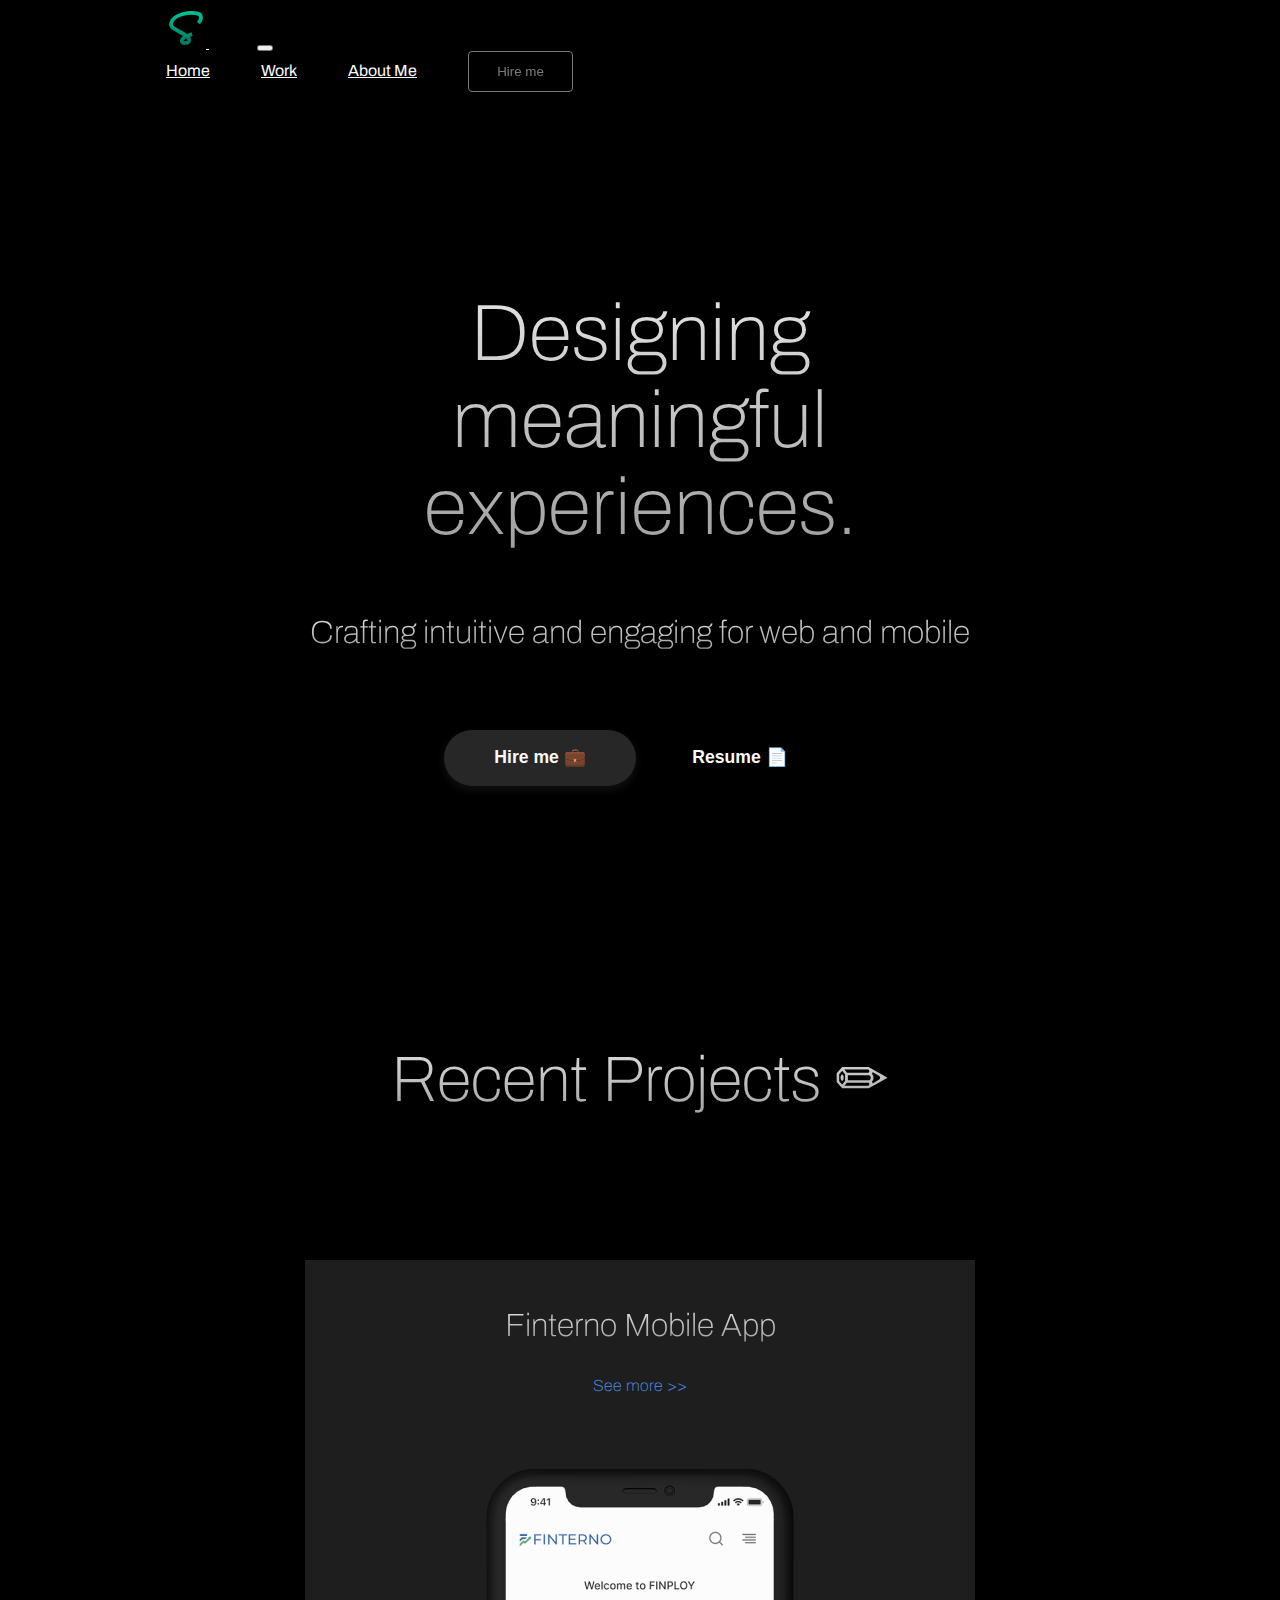
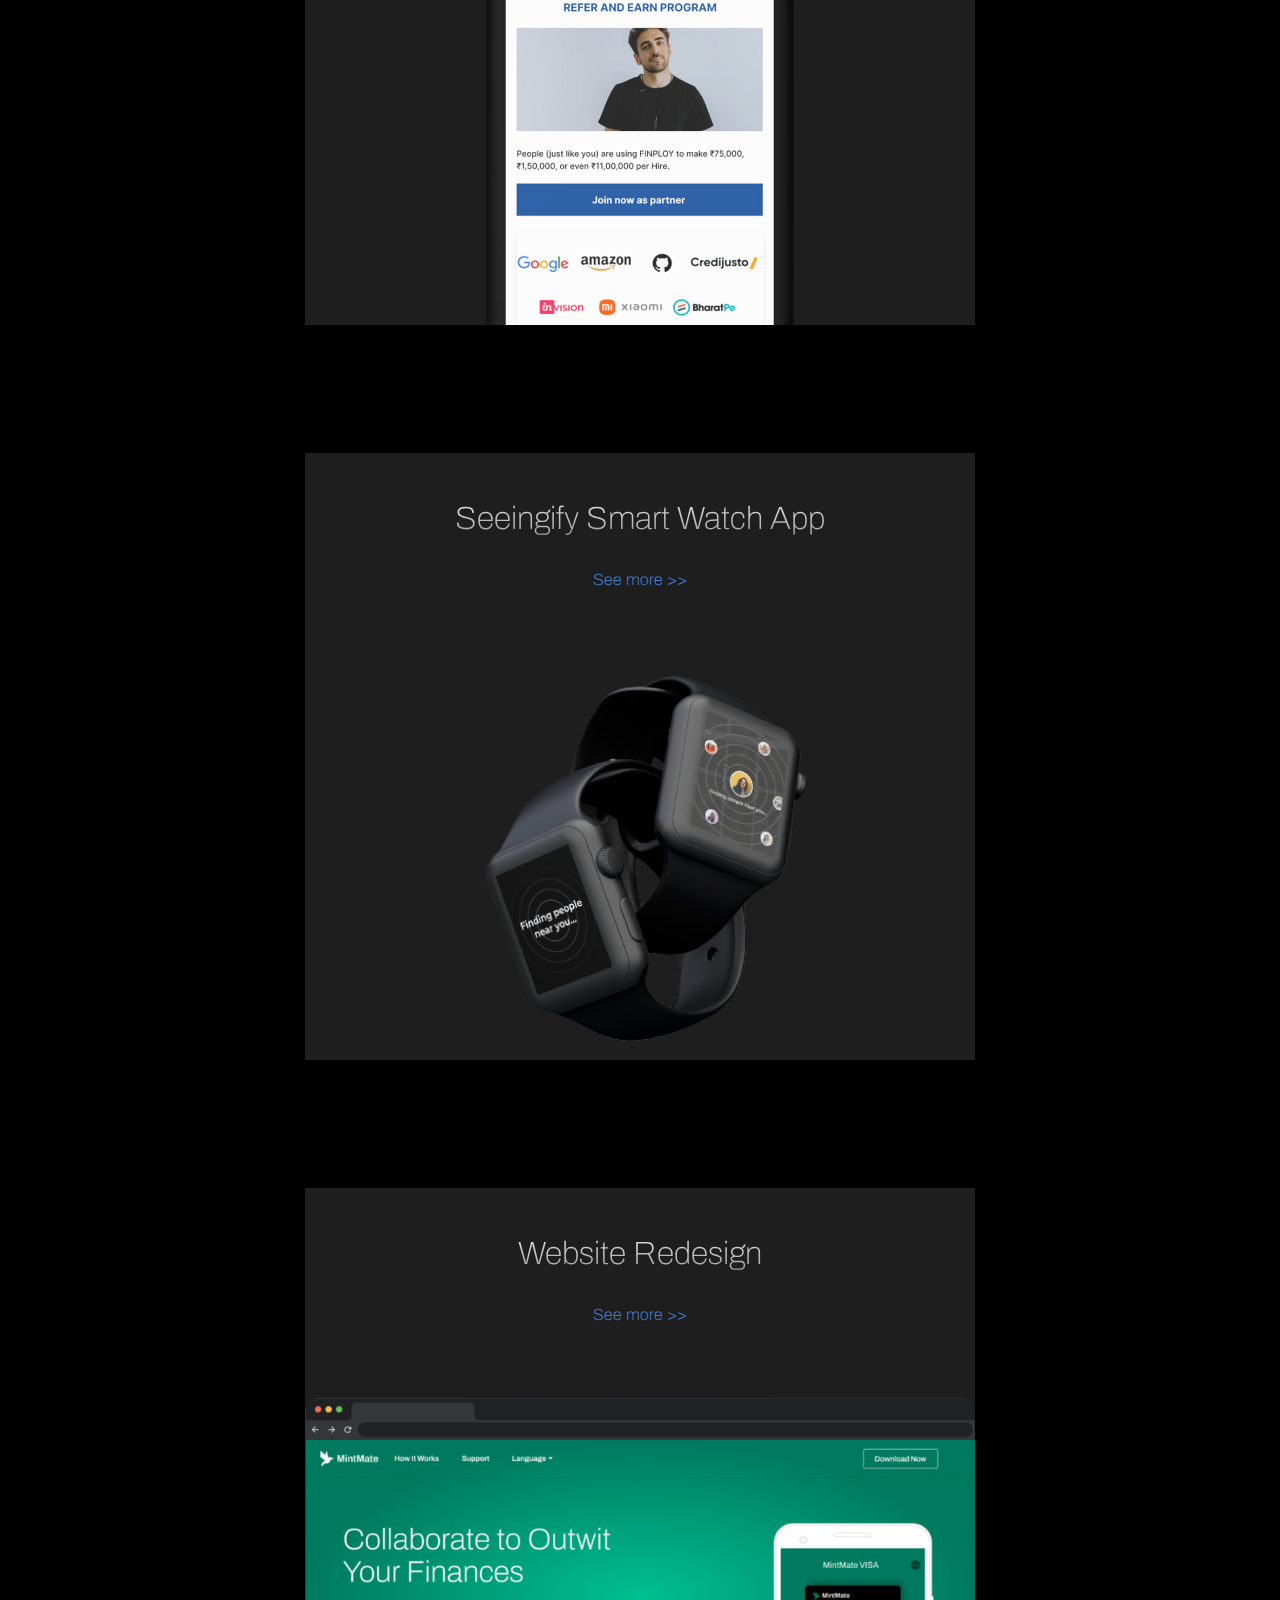
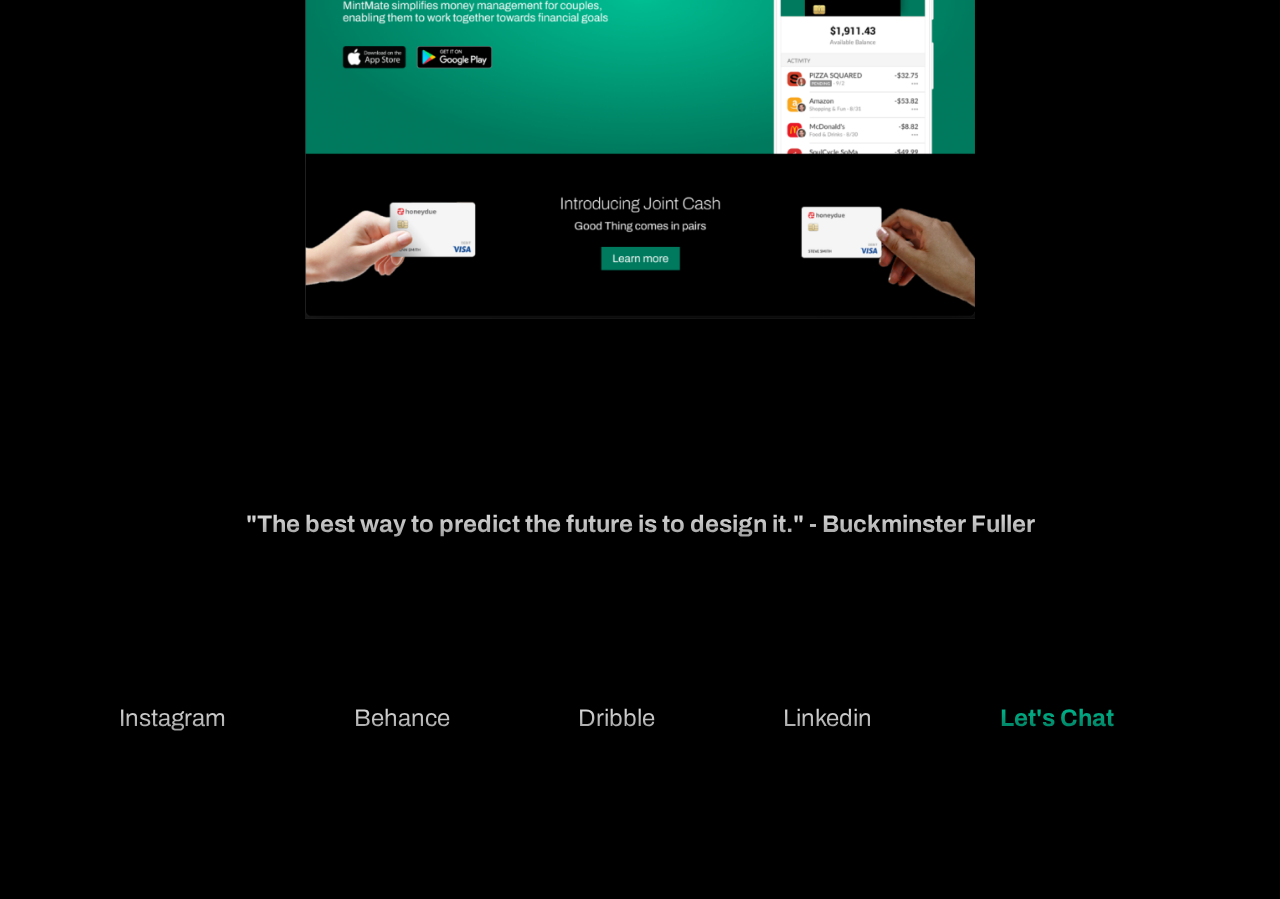
<file: Index.html>
<!DOCTYPE html>
<html lang="en">
<head>
    <meta charset="UTF-8">
    <meta http-equiv="X-UA-Compatible" content="IE=edge">
    <meta name="viewport" content="width=device-width, initial-scale=1.0">
    <title>Suraj's Portfolio</title>
    <!-- Bootstrap -->
    <link href="https://cdn.jsdelivr.net/npm/bootstrap@5.3.0-alpha3/dist/css/bootstrap.min.css" rel="stylesheet" integrity="sha384-KK94CHFLLe+nY2dmCWGMq91rCGa5gtU4mk92HdvYe+M/SXH301p5ILy+dN9+nJOZ" crossorigin="anonymous">
    <!-- Fonts -->
    <link rel="preconnect" href="https://fonts.googleapis.com">
    <link rel="preconnect" href="https://fonts.gstatic.com" crossorigin>
    <link href="https://fonts.googleapis.com/css2?family=Archivo:wght@300;400;500;600;700&display=swap" rel="stylesheet">
    <!-- css -->
    <link rel="stylesheet" href="Style.css">
</head>
<body>

<!-- Navbar  -->
<div class="m-0">
    <nav id="nav" class="navbar navbar-expand-lg navbar-dark  bg-transparent">
        <div class="container-fluid">
            <a href="#" class="navbar-brand">
                <img src="../Assets/Logo.svg" height="40" alt="Suru">
            </a>
            <button type="button" class="navbar-toggler" data-bs-toggle="collapse" data-bs-target="#navbarCollapse">
                <span class="navbar-toggler-icon"></span>
            </button>
            <div class="collapse navbar-collapse" id="navbarCollapse">
                
                <div class="navbar-nav ms-auto">
                  <a href="#nav" class="nav-item nav-link active">Home</a>
                  <a href="#main" class="nav-item nav-link">Work</a>
                  <a href="#" class="nav-item nav-link">About Me</a>
                  <button id="navbutton">Hire me</button>
                  
                </div>
            </div>
        </div>
    </nav>
</div>

<!-- Hero -->
<div class="hero">
    <h1>Designing meaningful experiences.</h1>
    <h3>Crafting intuitive  and engaging         for web and mobile</h3>
    <div class="buttons">
        <button>Hire me 💼</button>
        <button>Resume 📄</button>
    </div>
</div>

<!-- Projects -->
<h2>Recent Projects ✏</h2>
  

<div class="projects">
    <!-- project 1 -->
    <div class="project1" onclick="window.location.href = './Project1/index.html';">
        <h4>Finterno Mobile App</h4>
        <h5>See more >></h5>
        <img src="./Assets/Finterno.png" alt="" srcset="">
    </div>


    <!-- project 2 -->
    <div class="project2" onclick="window.location.href = './Project2/index.html';">
        <h4>Seeingify Smart Watch App</h4>
        <h5>See more >></h5>
        <img src="./Assets/Smartwatch.png" alt="" srcset="">
    </div>



    <!-- project 3 -->
    <div class="project3">
        <h4>Website Redesign</h4>
        <h5>See more >></h5>
        <img src="./Assets/Website.png" alt="" srcset="">
    </div>
</div>


<!-- Quote -->

<h5 id="Quote">"The best way to predict the future is to design it." - Buckminster Fuller</h5>

<!-- Socials -->
<div class="socials">
    <a href="">Instagram</a>
    <a href="">Behance</a>
    <a href="">Dribble</a>
    <a href="">Linkedin</a>
    <a id="chat" href="">Let's Chat</a>
</div>


    <script src="https://cdn.jsdelivr.net/npm/bootstrap@5.3.0-alpha3/dist/js/bootstrap.bundle.min.js" integrity="sha384-ENjdO4Dr2bkBIFxQpeoTz1HIcje39Wm4jDKdf19U8gI4ddQ3GYNS7NTKfAdVQSZe" crossorigin="anonymous"></script>
    <script src="Index.html"></script>
</body>
</html>
</file>
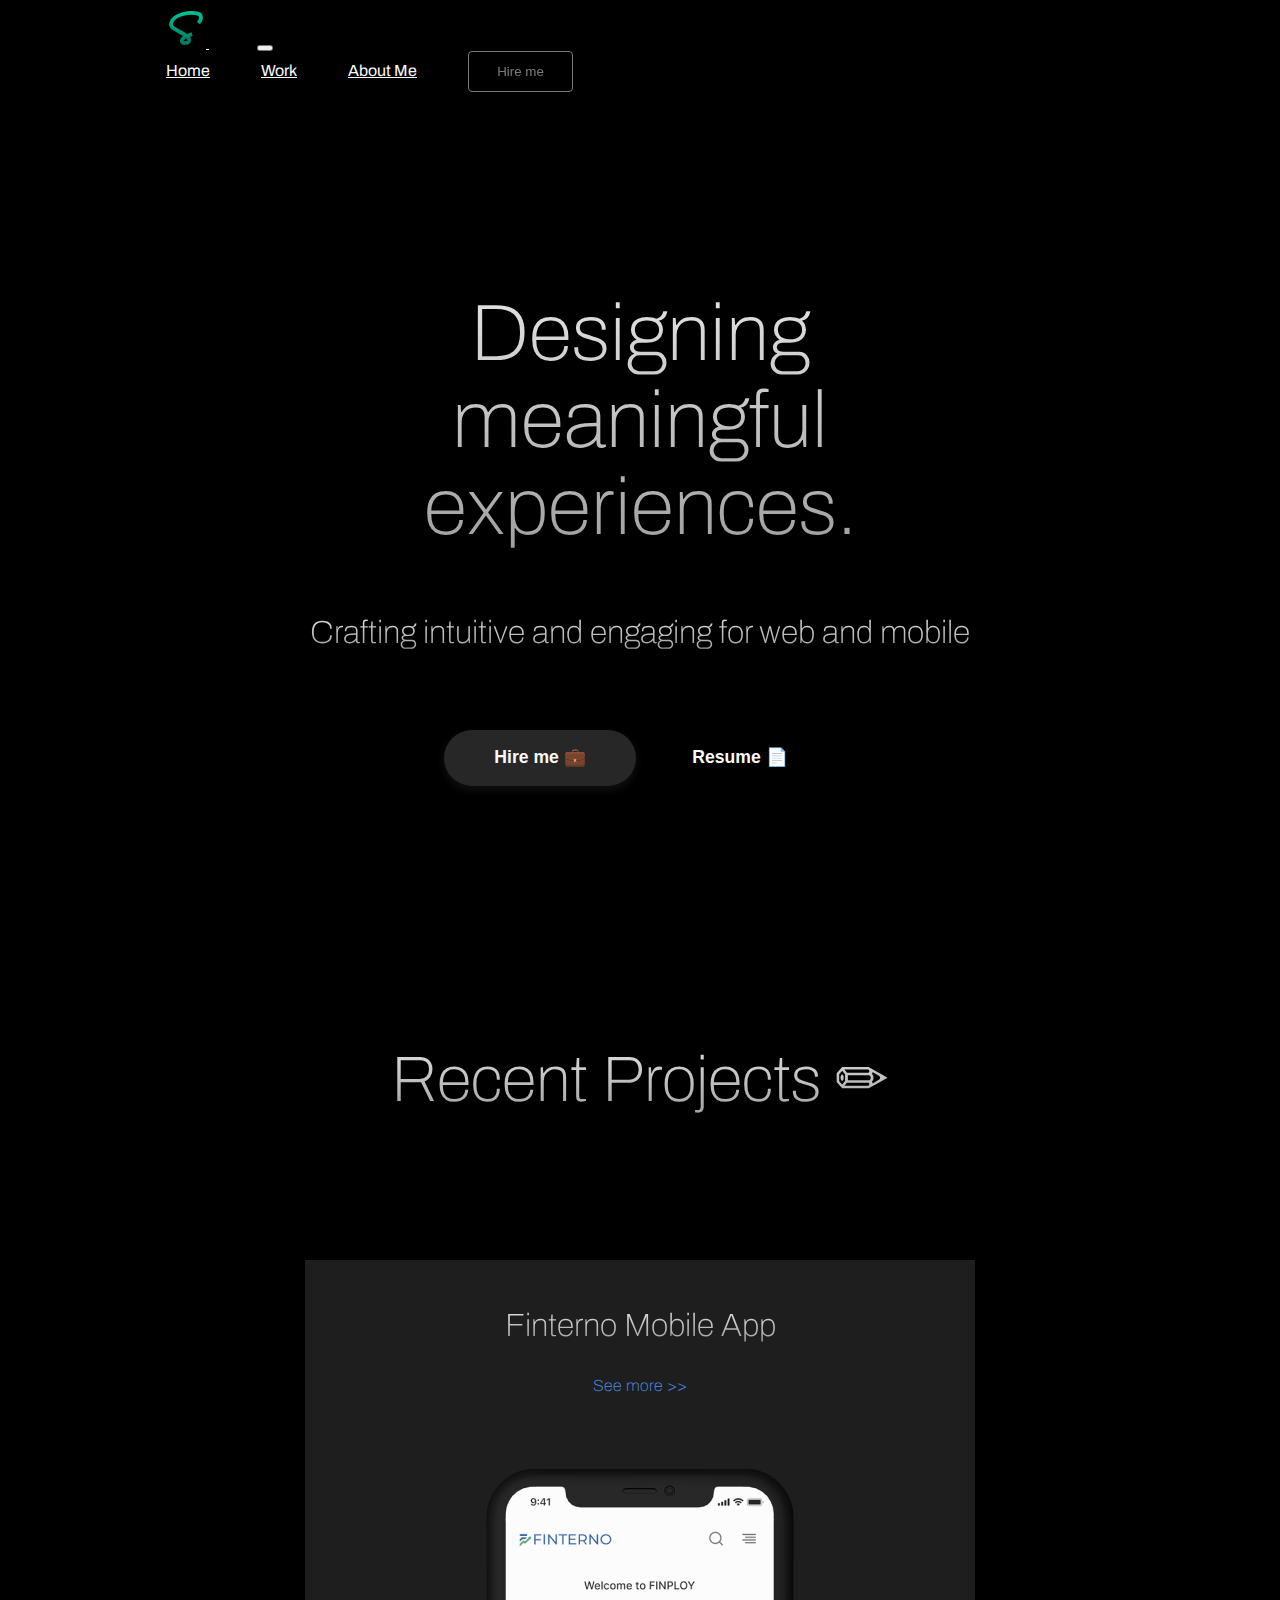
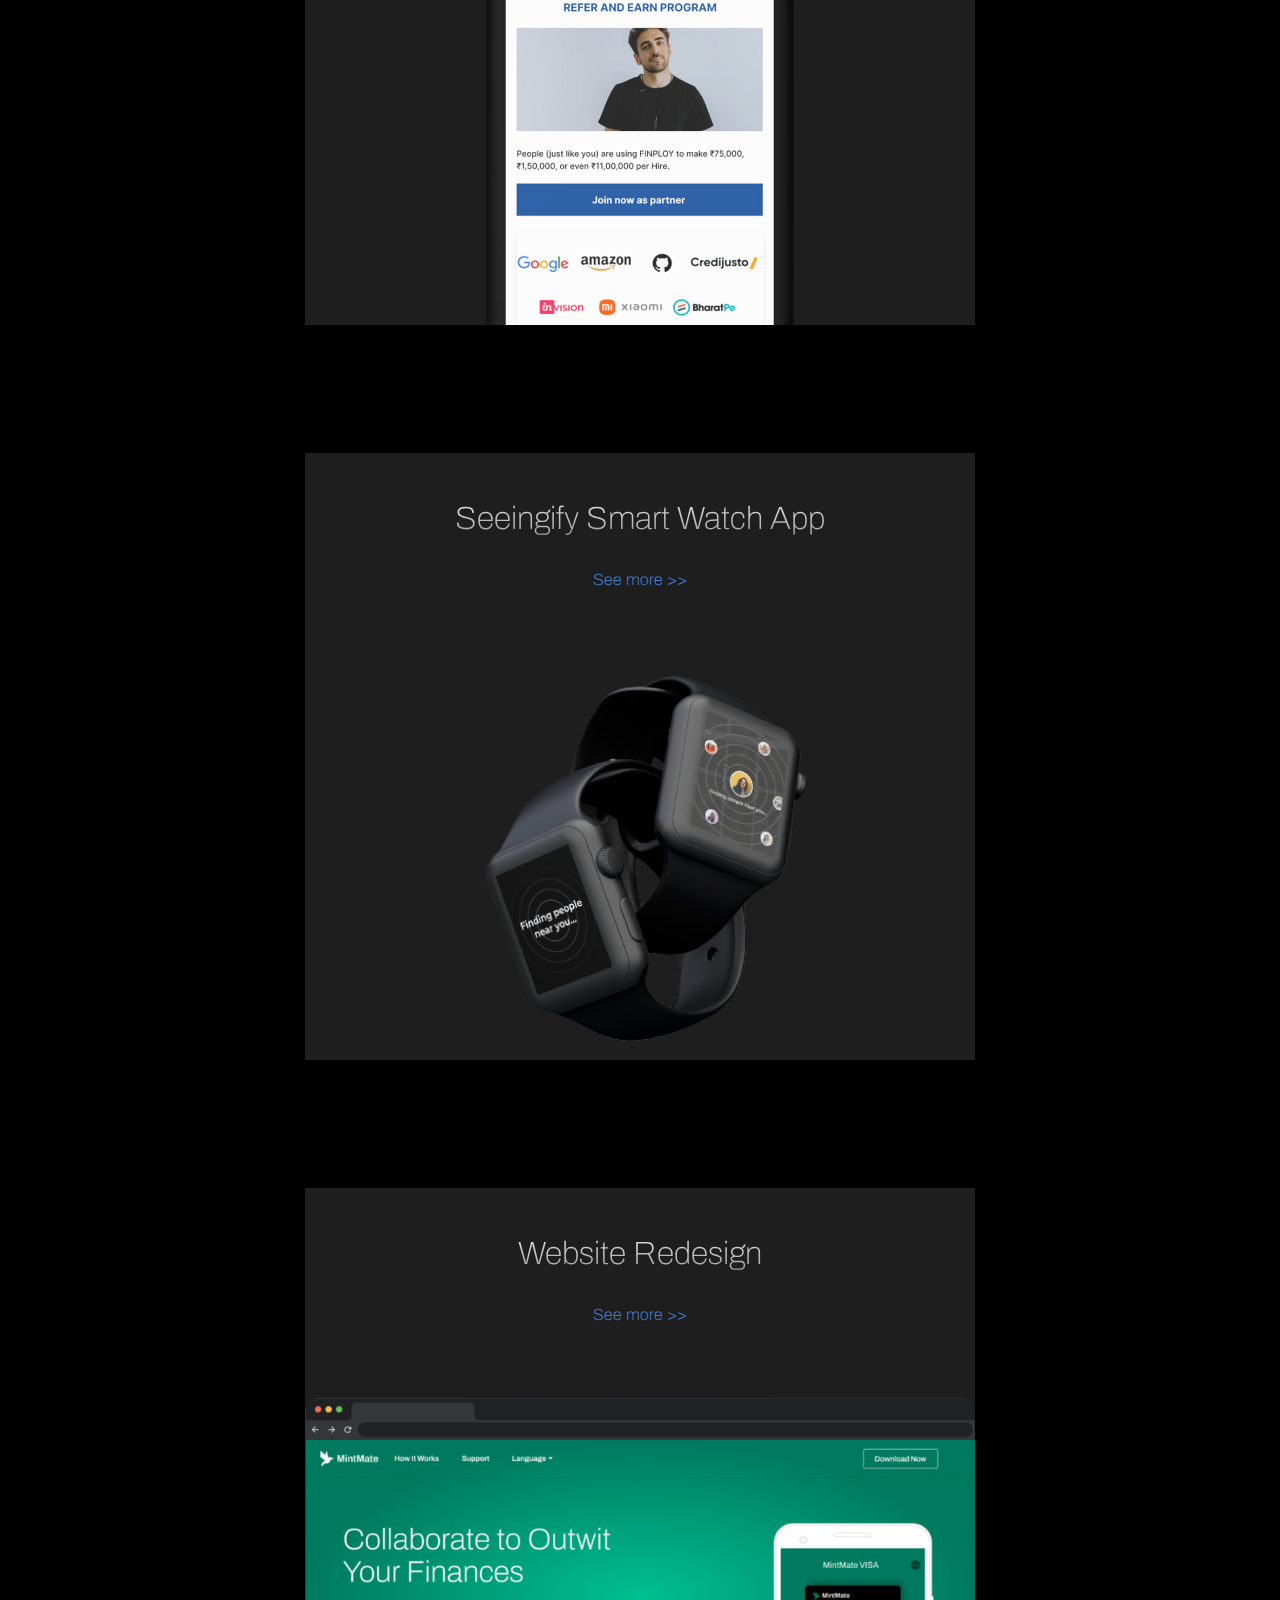
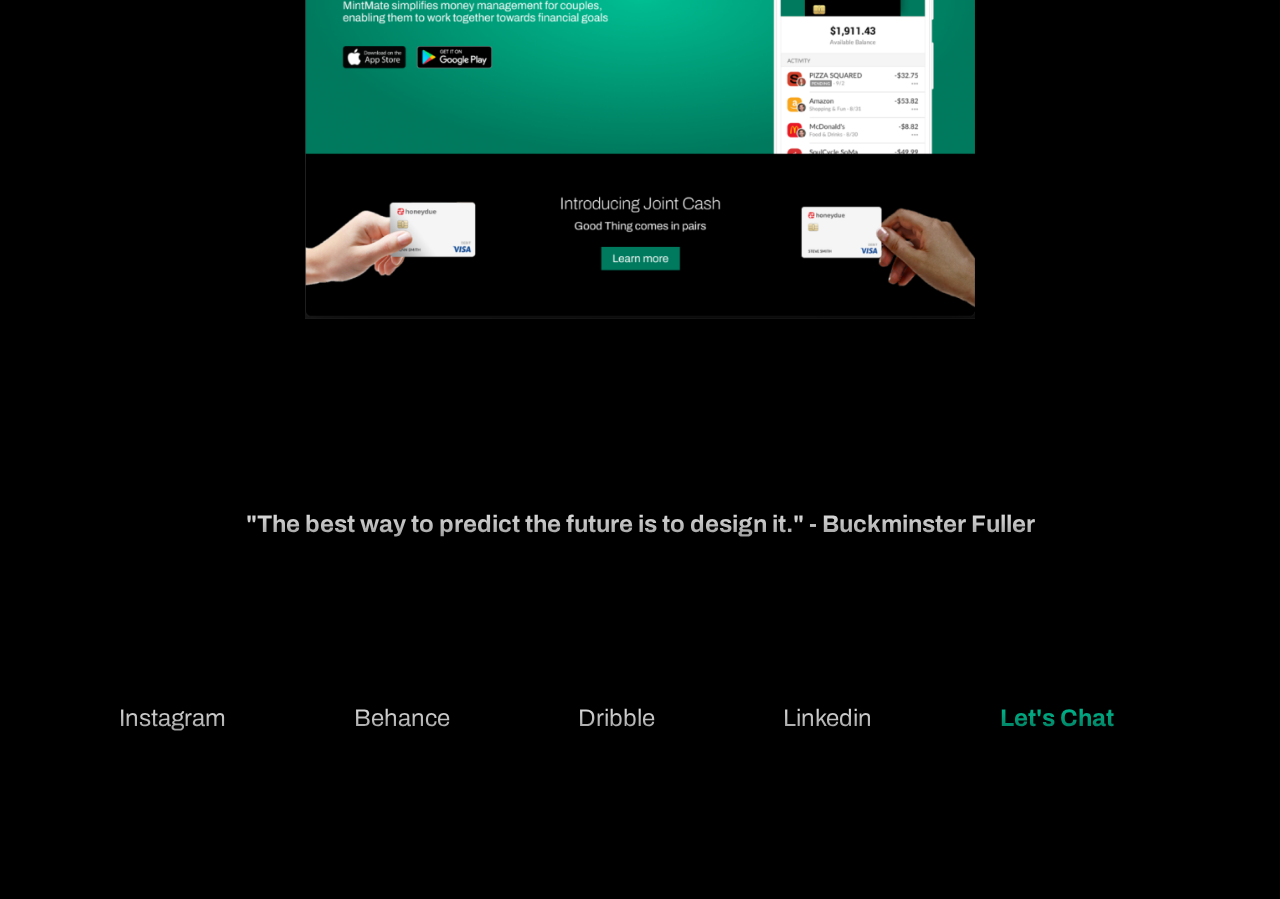
<file: index.html>
<!DOCTYPE html>
<html lang="en">
<head>
    <meta charset="UTF-8">
    <meta http-equiv="X-UA-Compatible" content="IE=edge">
    <meta name="viewport" content="width=device-width, initial-scale=1.0">
    <title>Suraj's Portfolio</title>
    <!-- Bootstrap -->
    <link href="https://cdn.jsdelivr.net/npm/bootstrap@5.3.0-alpha3/dist/css/bootstrap.min.css" rel="stylesheet" integrity="sha384-KK94CHFLLe+nY2dmCWGMq91rCGa5gtU4mk92HdvYe+M/SXH301p5ILy+dN9+nJOZ" crossorigin="anonymous">
    <!-- Fonts -->
    <link rel="preconnect" href="https://fonts.googleapis.com">
    <link rel="preconnect" href="https://fonts.gstatic.com" crossorigin>
    <link href="https://fonts.googleapis.com/css2?family=Archivo:wght@300;400;500;600;700&display=swap" rel="stylesheet">
    <!-- css -->
    <link rel="stylesheet" href="Style.css">
</head>
<body>

<!-- Navbar  -->
<div class="m-0">
    <nav id="nav" class="navbar navbar-expand-lg navbar-dark  bg-transparent">
        <div class="container-fluid">
            <a href="#" class="navbar-brand">
                <img src="./Assets/Logo.svg" height="40" alt="Suru">
            </a>
            <button type="button" class="navbar-toggler" data-bs-toggle="collapse" data-bs-target="#navbarCollapse">
                <span class="navbar-toggler-icon"></span>
            </button>
            <div class="collapse navbar-collapse" id="navbarCollapse">
                
                <div class="navbar-nav ms-auto">
                  <a href="#nav" class="nav-item nav-link active">Home</a>
                  <a href="#main" class="nav-item nav-link">Work</a>
                  <a href="#" class="nav-item nav-link">About Me</a>
                  <button id="navbutton">Hire me</button>
                  
                </div>
            </div>
        </div>
    </nav>
</div>

<!-- Hero -->
<div class="hero">
    <h1>Designing meaningful experiences.</h1>
    <h3>Crafting intuitive  and engaging         for web and mobile</h3>
    <div class="buttons">
        <button>Hire me 💼</button>
        <button>Resume 📄</button>
    </div>
</div>

<!-- Projects -->
<h2>Recent Projects ✏</h2>
  

<div class="projects">
    <!-- project 1 -->
    <div class="project1" onclick="window.location.href = './Project1/index.html';">
        <h4>Finterno Mobile App</h4>
        <h5>See more >></h5>
        <img src="./Assets/Finterno.png" alt="" srcset="">
    </div>


    <!-- project 2 -->
    <div class="project2" onclick="window.location.href = './Project2/index.html';">
        <h4>Seeingify Smart Watch App</h4>
        <h5>See more >></h5>
        <img src="./Assets/Smartwatch.png" alt="" srcset="">
    </div>



    <!-- project 3 -->
    <div class="project3">
        <h4>Website Redesign</h4>
        <h5>See more >></h5>
        <img src="./Assets/Website.png" alt="" srcset="">
    </div>
</div>


<!-- Quote -->

<h5 id="Quote">"The best way to predict the future is to design it." - Buckminster Fuller</h5>

<!-- Socials -->
<div class="socials">
    <a href="">Instagram</a>
    <a href="">Behance</a>
    <a href="">Dribble</a>
    <a href="">Linkedin</a>
    <a id="chat" href="">Let's Chat</a>
</div>


    <script src="https://cdn.jsdelivr.net/npm/bootstrap@5.3.0-alpha3/dist/js/bootstrap.bundle.min.js" integrity="sha384-ENjdO4Dr2bkBIFxQpeoTz1HIcje39Wm4jDKdf19U8gI4ddQ3GYNS7NTKfAdVQSZe" crossorigin="anonymous"></script>
    <script src="Index.html"></script>
</body>
</html>
</file>
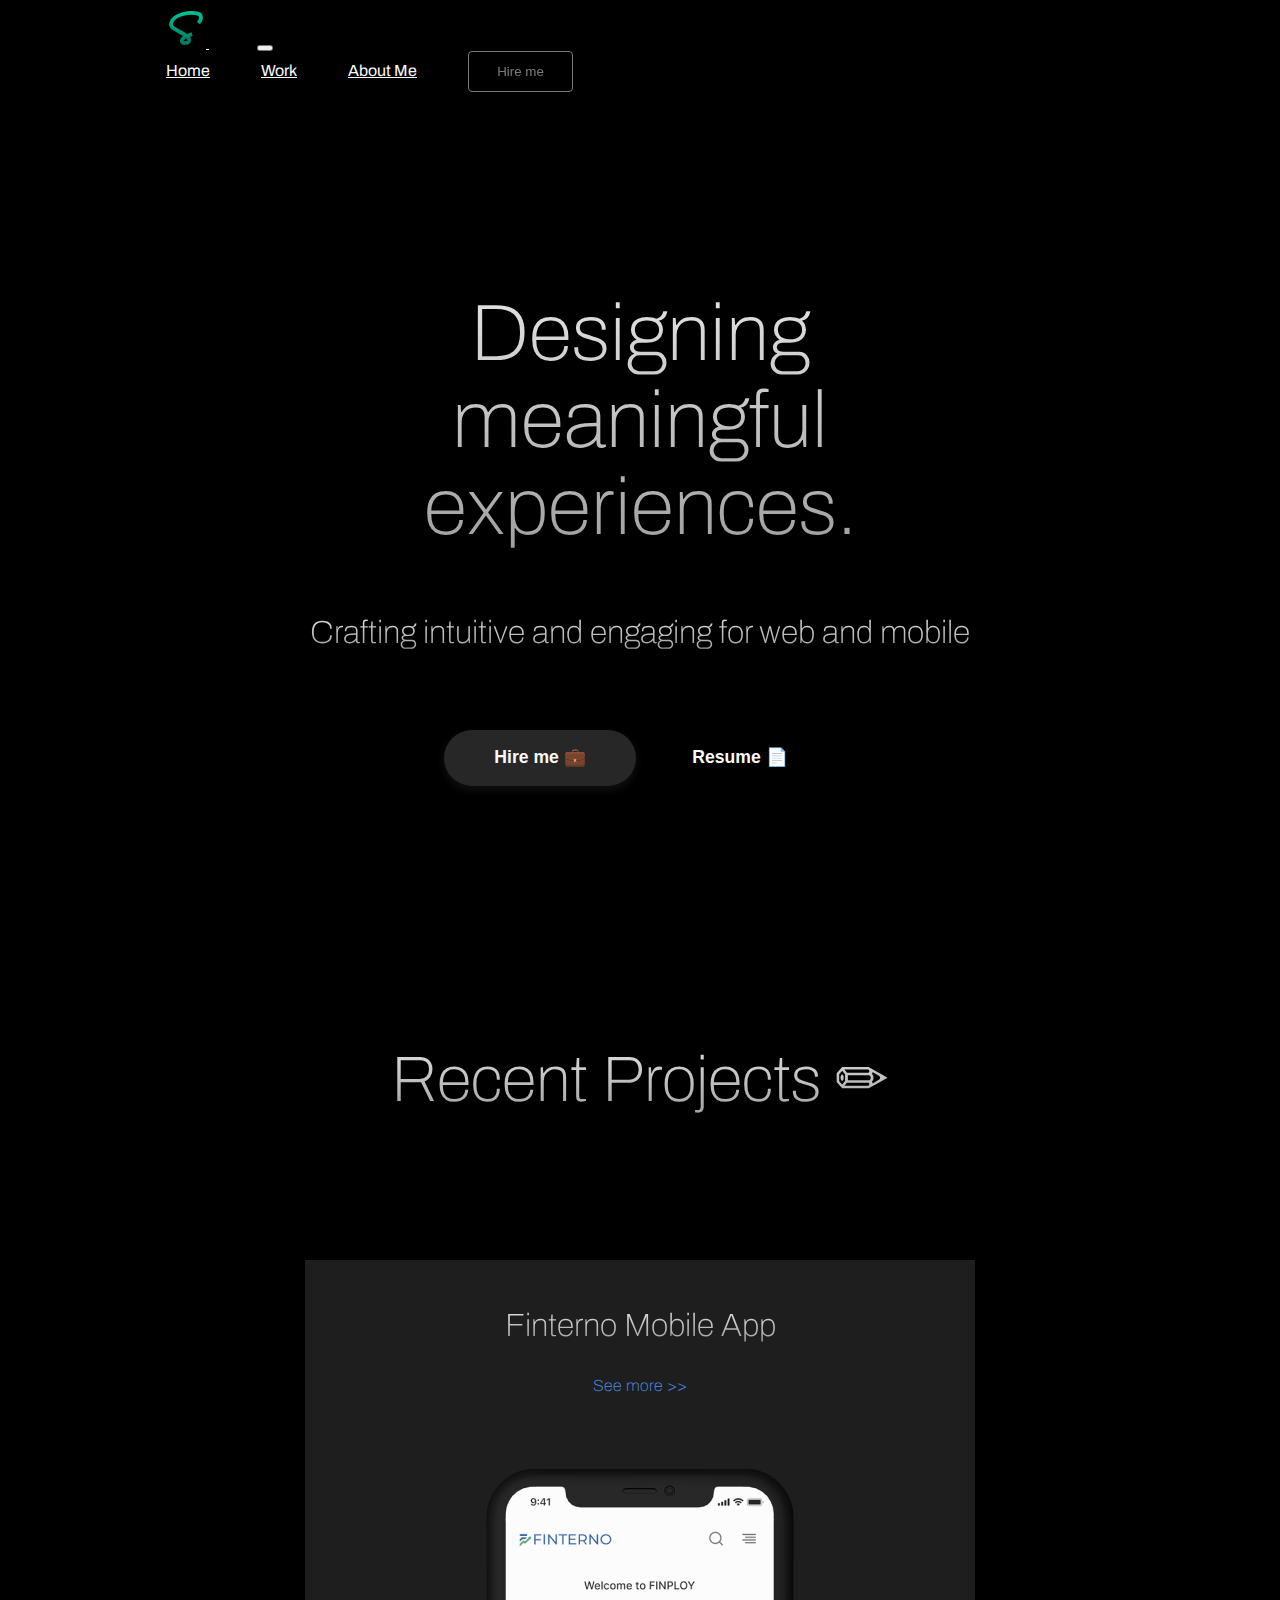
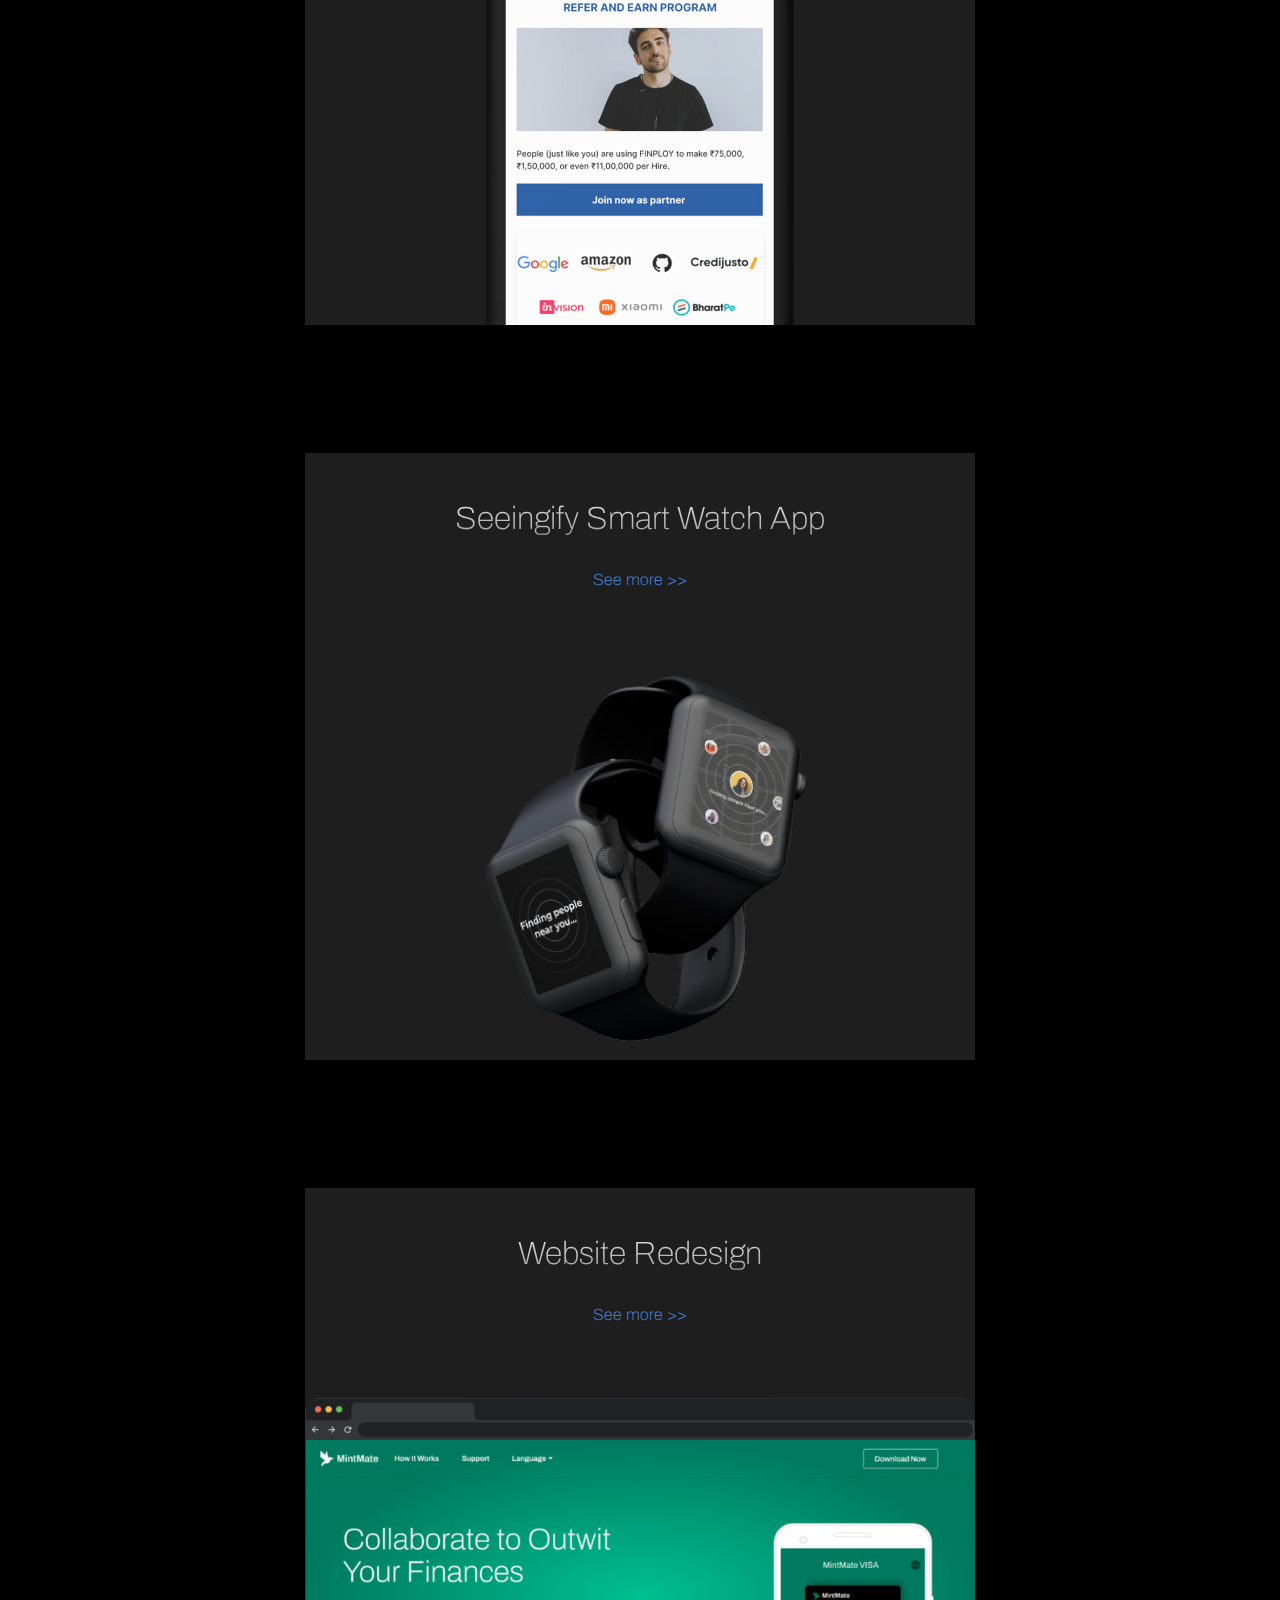
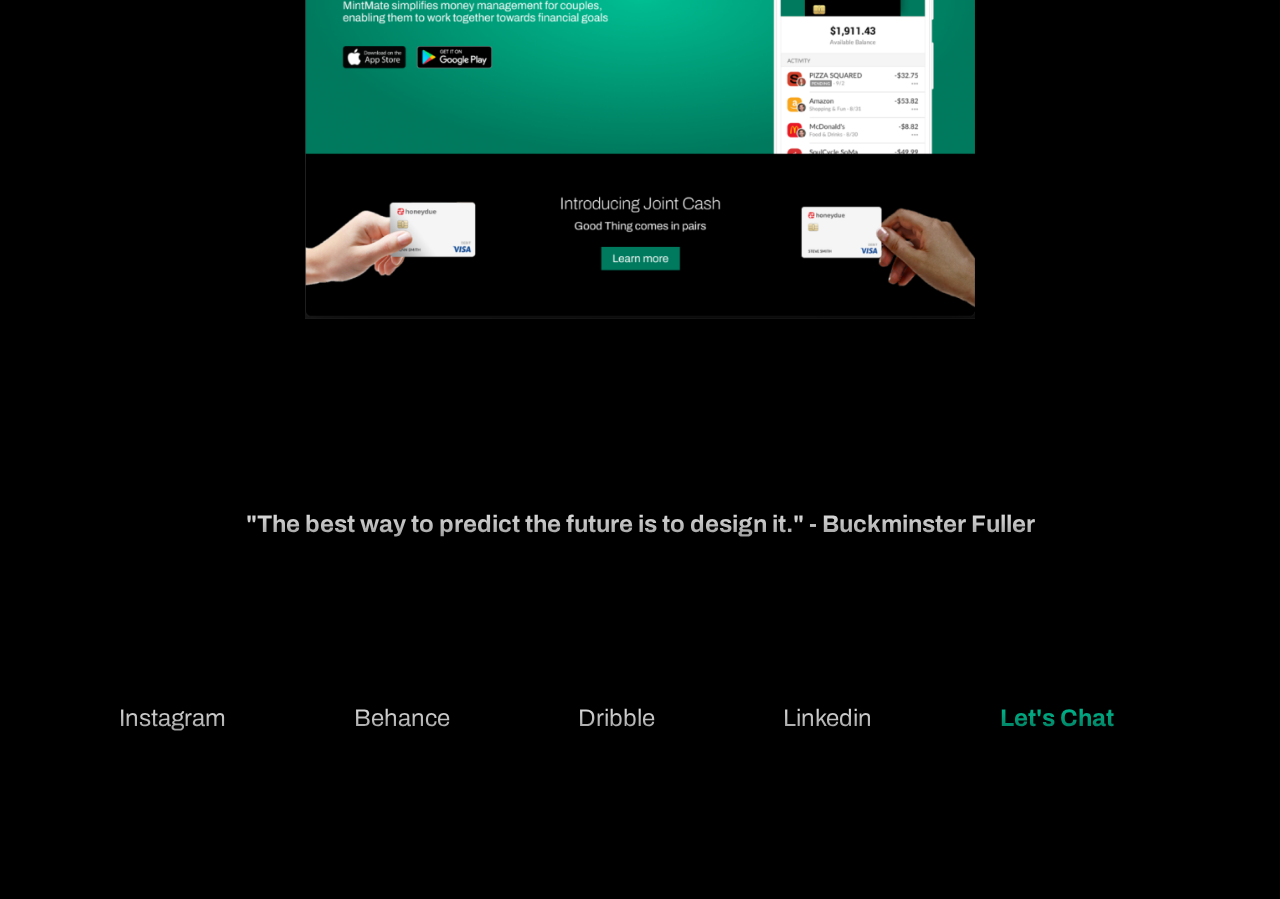
<file: Codes/Index.html>
<!DOCTYPE html>
<html lang="en">
<head>
    <meta charset="UTF-8">
    <meta http-equiv="X-UA-Compatible" content="IE=edge">
    <meta name="viewport" content="width=device-width, initial-scale=1.0">
    <title>Suraj's Portfolio</title>
    <!-- Bootstrap -->
    <link href="https://cdn.jsdelivr.net/npm/bootstrap@5.3.0-alpha3/dist/css/bootstrap.min.css" rel="stylesheet" integrity="sha384-KK94CHFLLe+nY2dmCWGMq91rCGa5gtU4mk92HdvYe+M/SXH301p5ILy+dN9+nJOZ" crossorigin="anonymous">
    <!-- Fonts -->
    <link rel="preconnect" href="https://fonts.googleapis.com">
    <link rel="preconnect" href="https://fonts.gstatic.com" crossorigin>
    <link href="https://fonts.googleapis.com/css2?family=Archivo:wght@300;400;500;600;700&display=swap" rel="stylesheet">
    <!-- css -->
    <link rel="stylesheet" href="Style.css">
</head>
<body>

<!-- Navbar  -->
<div class="m-0">
    <nav id="nav" class="navbar navbar-expand-lg navbar-dark  bg-transparent">
        <div class="container-fluid">
            <a href="#" class="navbar-brand">
                <img src="../Assets/Logo.svg" height="40" alt="Suru">
            </a>
            <button type="button" class="navbar-toggler" data-bs-toggle="collapse" data-bs-target="#navbarCollapse">
                <span class="navbar-toggler-icon"></span>
            </button>
            <div class="collapse navbar-collapse" id="navbarCollapse">
                
                <div class="navbar-nav ms-auto">
                  <a href="#nav" class="nav-item nav-link active">Home</a>
                  <a href="#main" class="nav-item nav-link">Work</a>
                  <a href="#" class="nav-item nav-link">About Me</a>
                  <button id="navbutton">Hire me</button>
                  
                </div>
            </div>
        </div>
    </nav>
</div>

<!-- Hero -->
<div class="hero">
    <h1>Designing meaningful experiences.</h1>
    <h3>Crafting intuitive  and engaging         for web and mobile</h3>
    <div class="buttons">
        <button>Hire me 💼</button>
        <button>Resume 📄</button>
    </div>
</div>

<!-- Projects -->
<h2>Recent Projects ✏</h2>
  

<div class="projects">
    <!-- project 1 -->
    <div class="project1">
        <h4>Finterno Mobile App</h4>
        <h5>See more >></h5>
        <img src="../Assets/Finterno.png" alt="" srcset="">
    </div>


    <!-- project 2 -->
    <div class="project2">
        <h4>Seeingify Smart Watch App</h4>
        <h5>See more >></h5>
        <img src="../Assets/Smartwatch.png" alt="" srcset="">
    </div>



    <!-- project 3 -->
    <div class="project3">
        <h4>Website Redesign</h4>
        <h5>See more >></h5>
        <img src="../Assets/Website.png" alt="" srcset="">
    </div>
</div>


<!-- Quote -->

<h5 id="Quote">"The best way to predict the future is to design it." - Buckminster Fuller</h5>

<!-- Socials -->
<div class="socials">
    <a href="">Instagram</a>
    <a href="">Behance</a>
    <a href="">Dribble</a>
    <a href="">Linkedin</a>
    <a id="chat" href="">Let's Chat</a>
</div>


    <script src="https://cdn.jsdelivr.net/npm/bootstrap@5.3.0-alpha3/dist/js/bootstrap.bundle.min.js" integrity="sha384-ENjdO4Dr2bkBIFxQpeoTz1HIcje39Wm4jDKdf19U8gI4ddQ3GYNS7NTKfAdVQSZe" crossorigin="anonymous"></script>
    <script src="Index.html"></script>
</body>
</html>
</file>
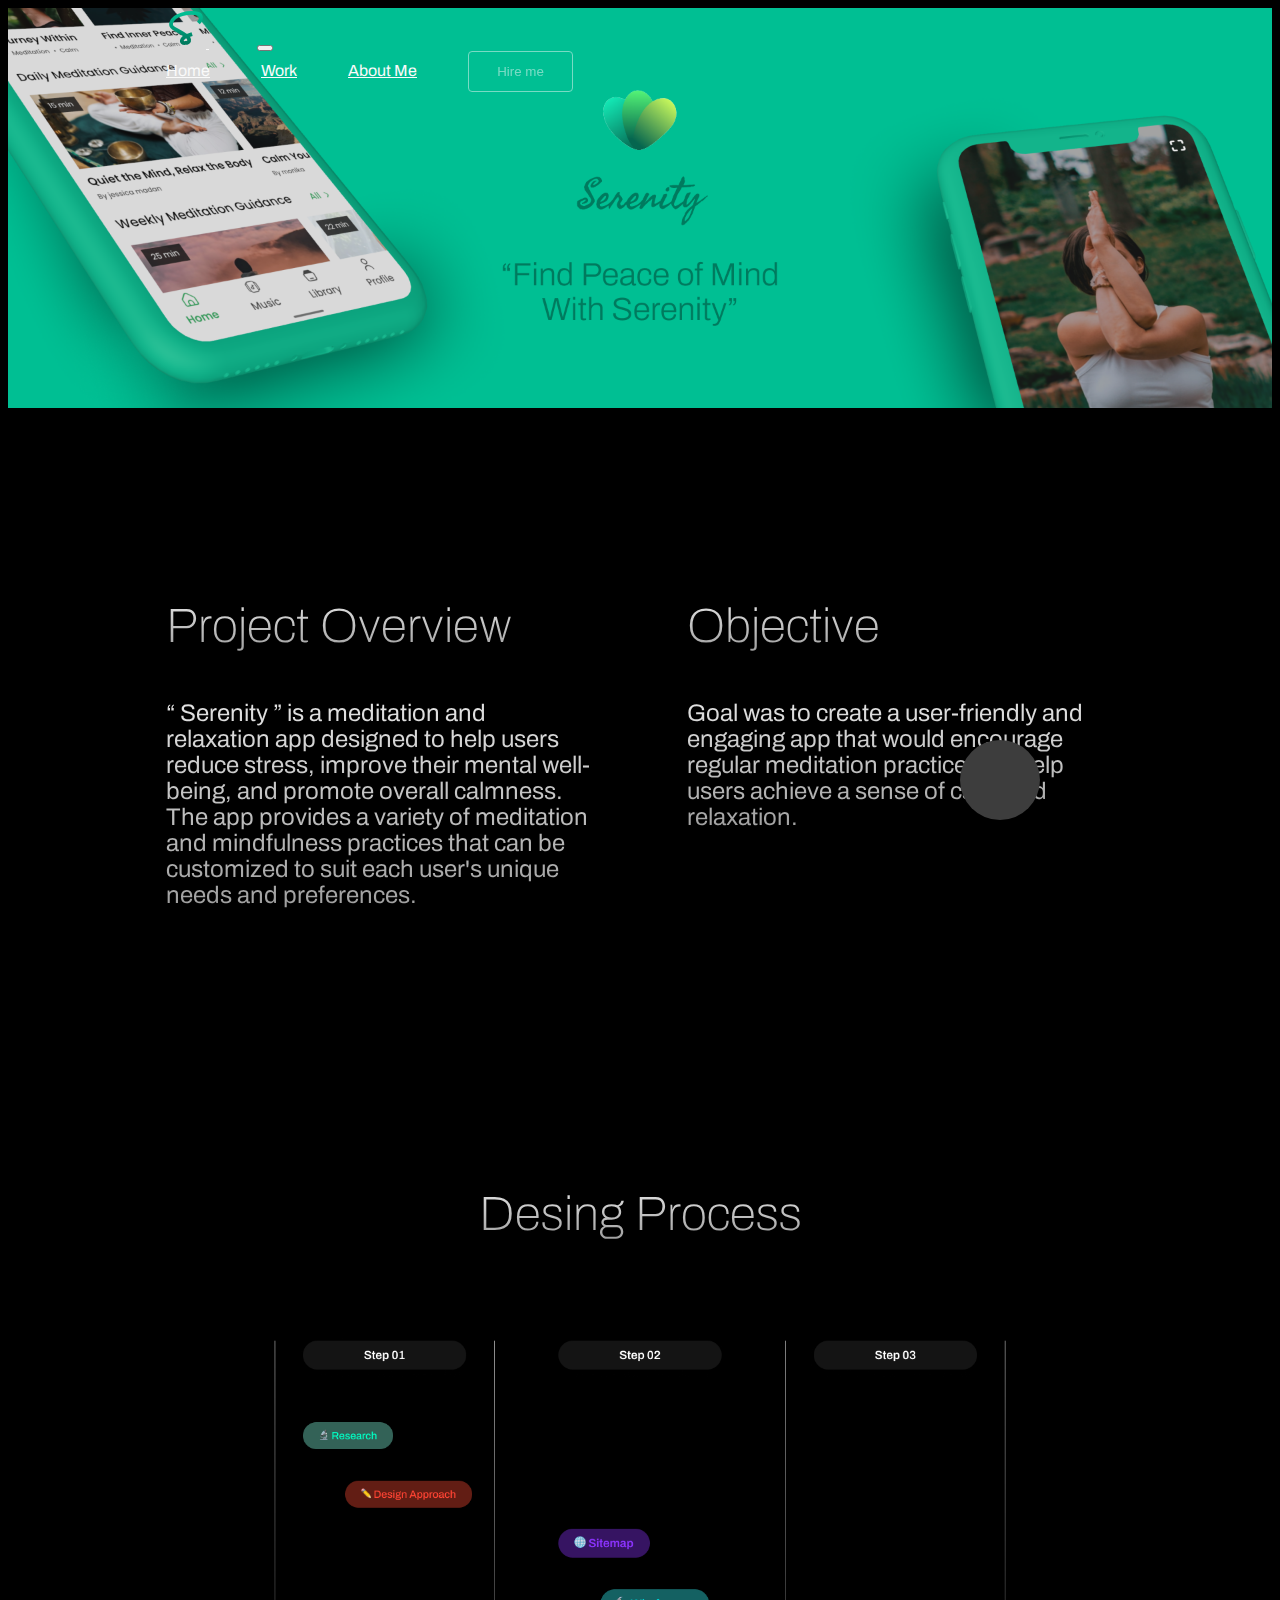
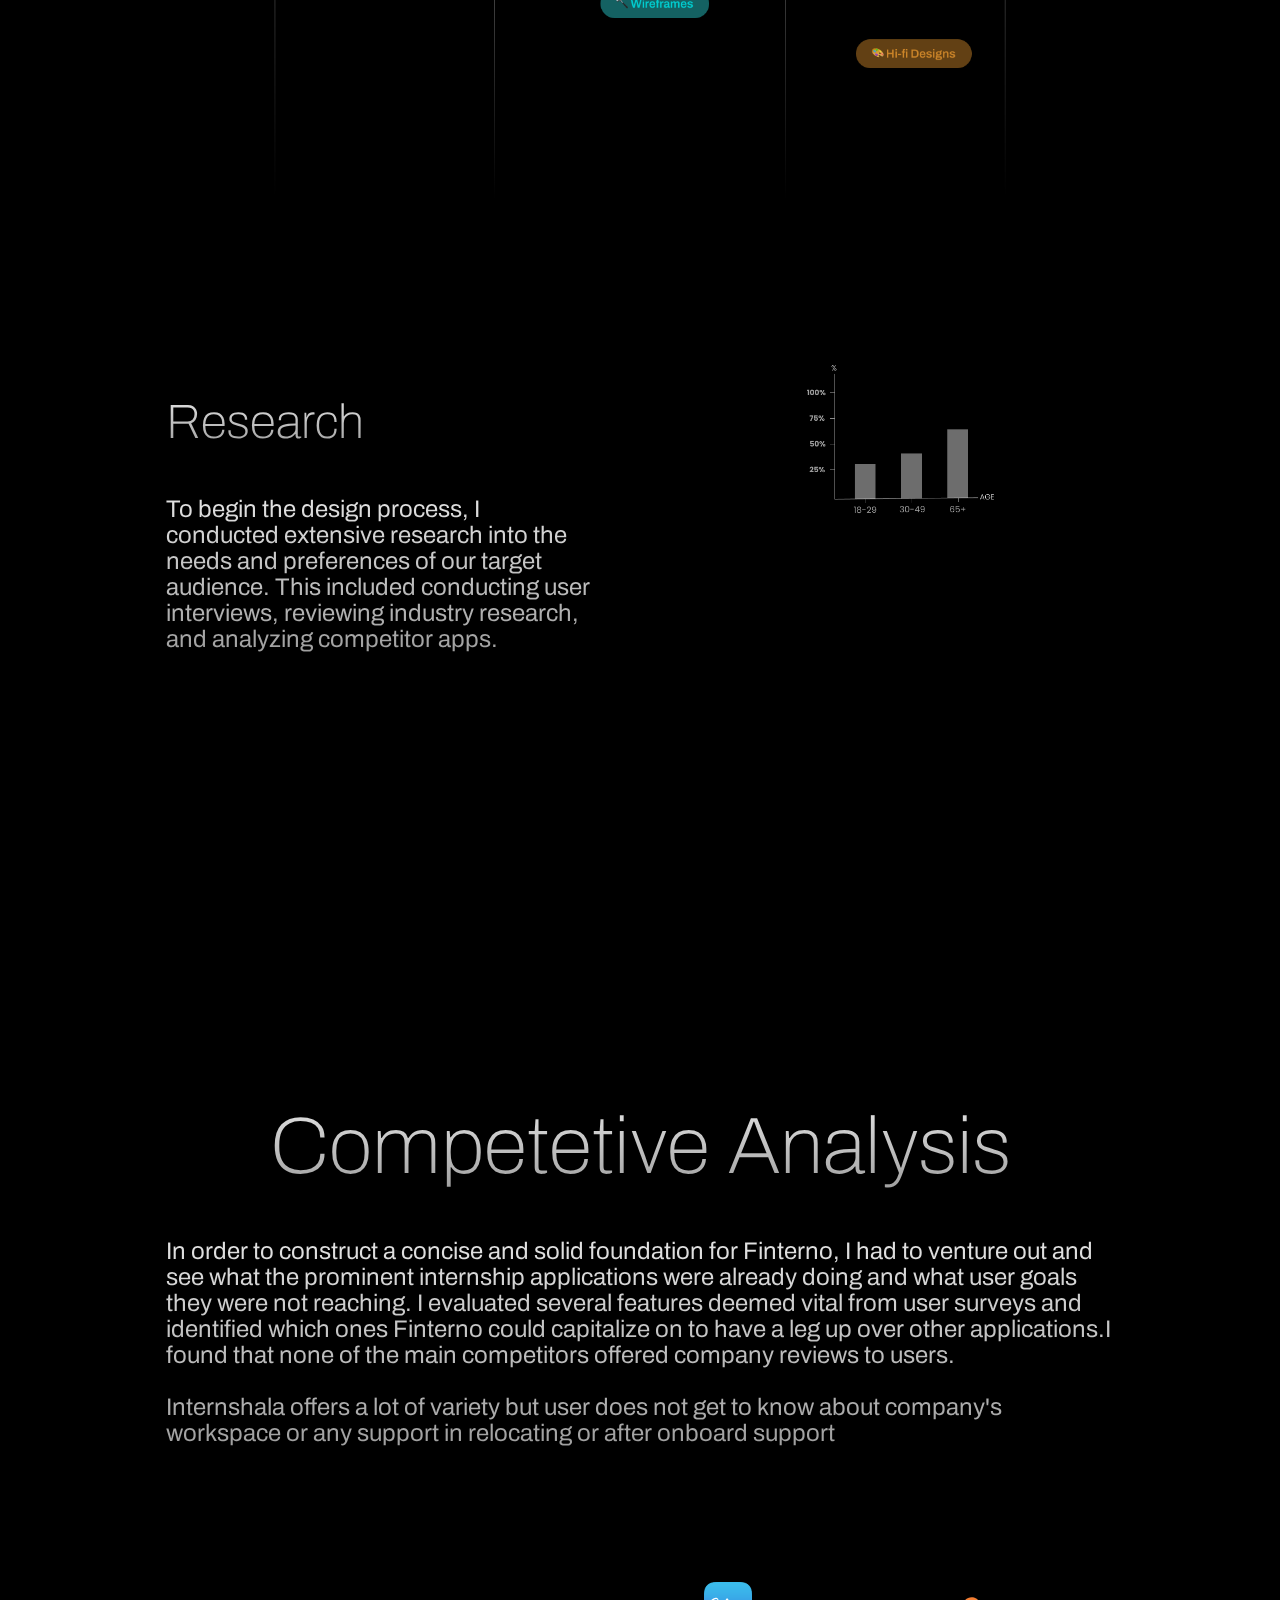
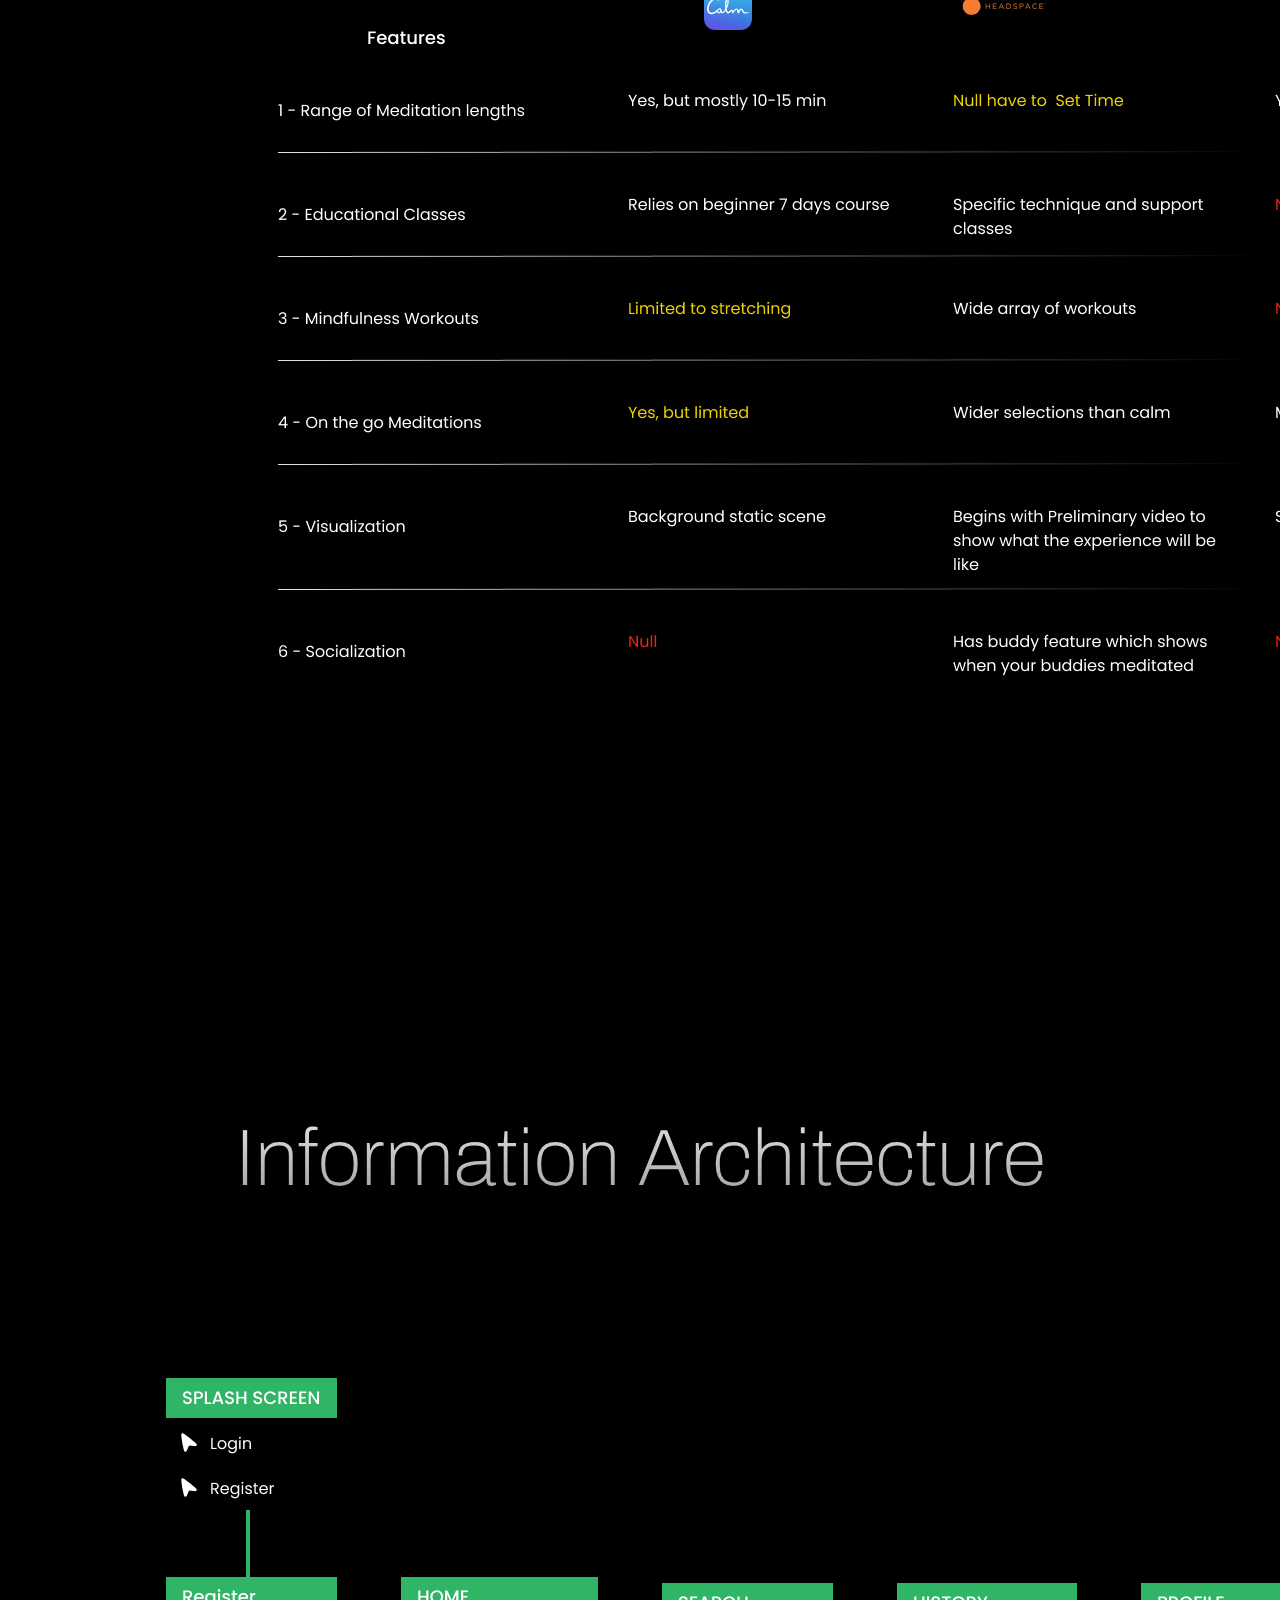
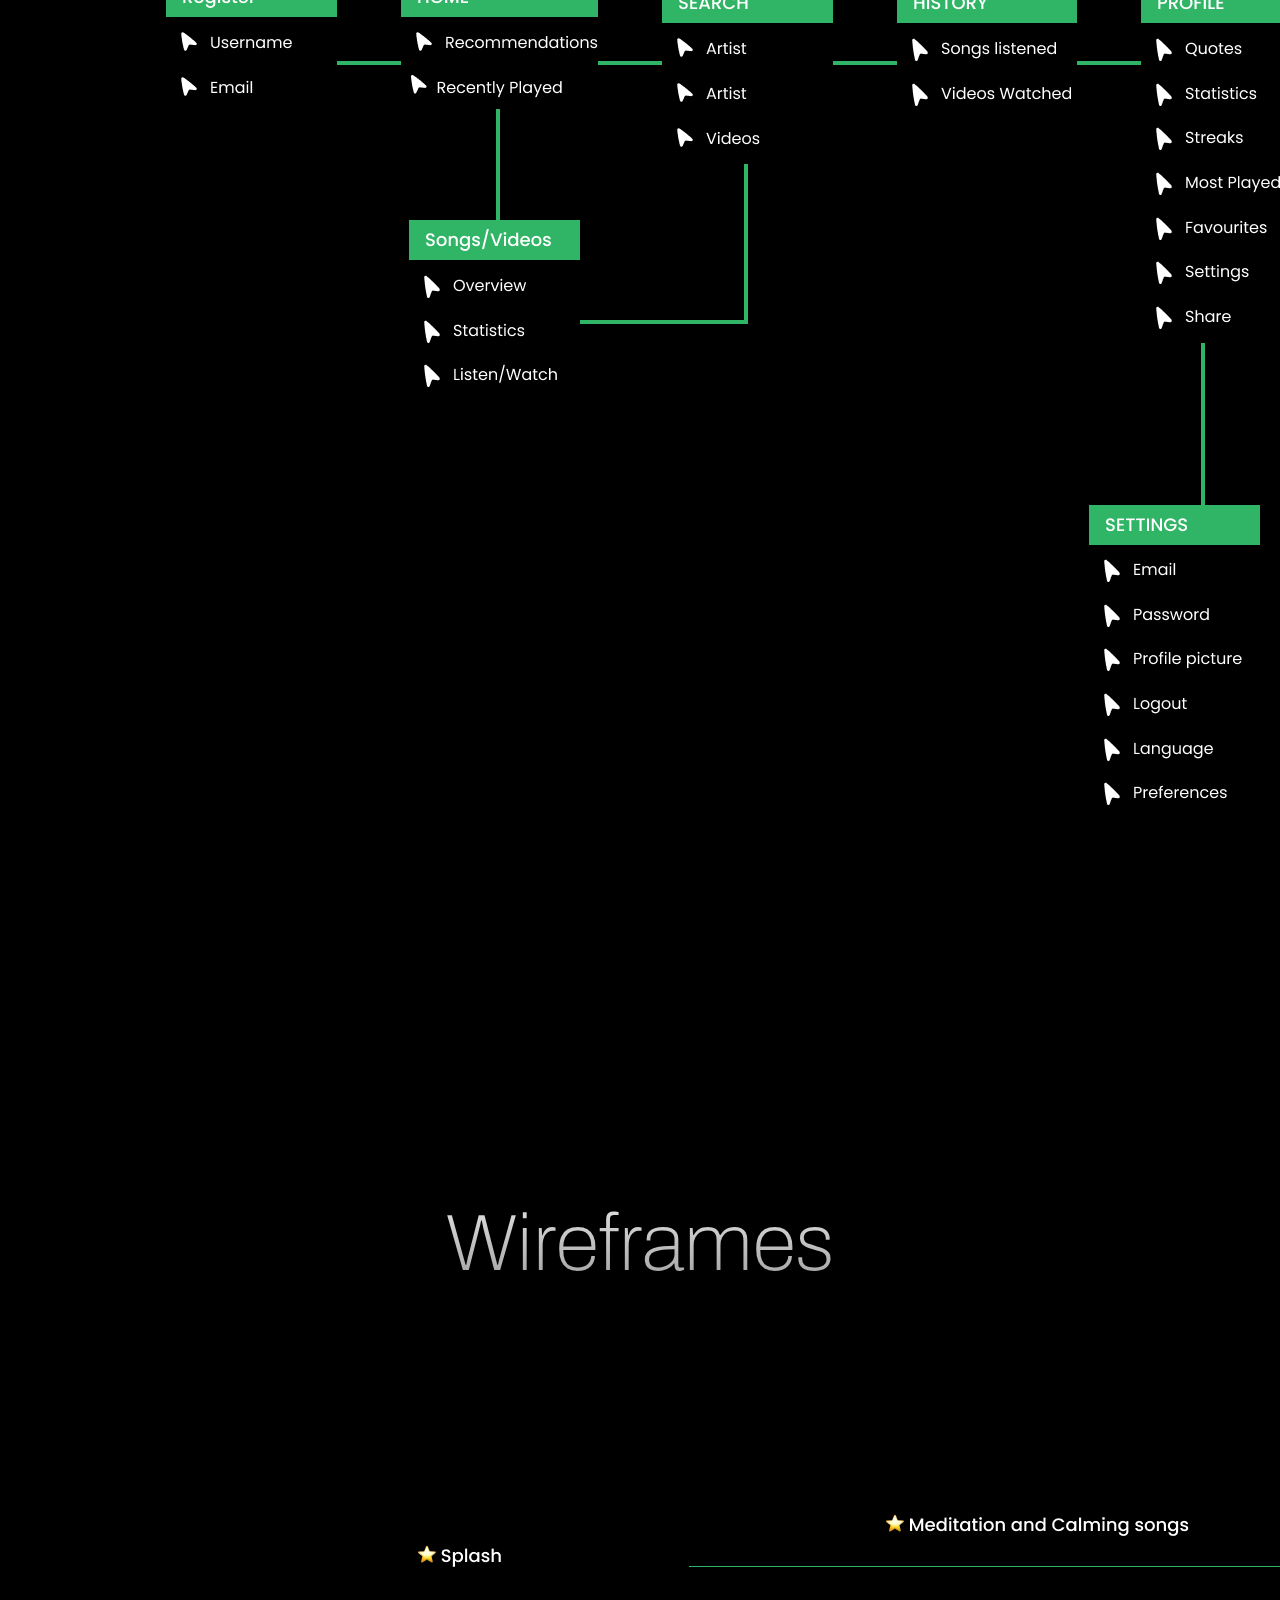
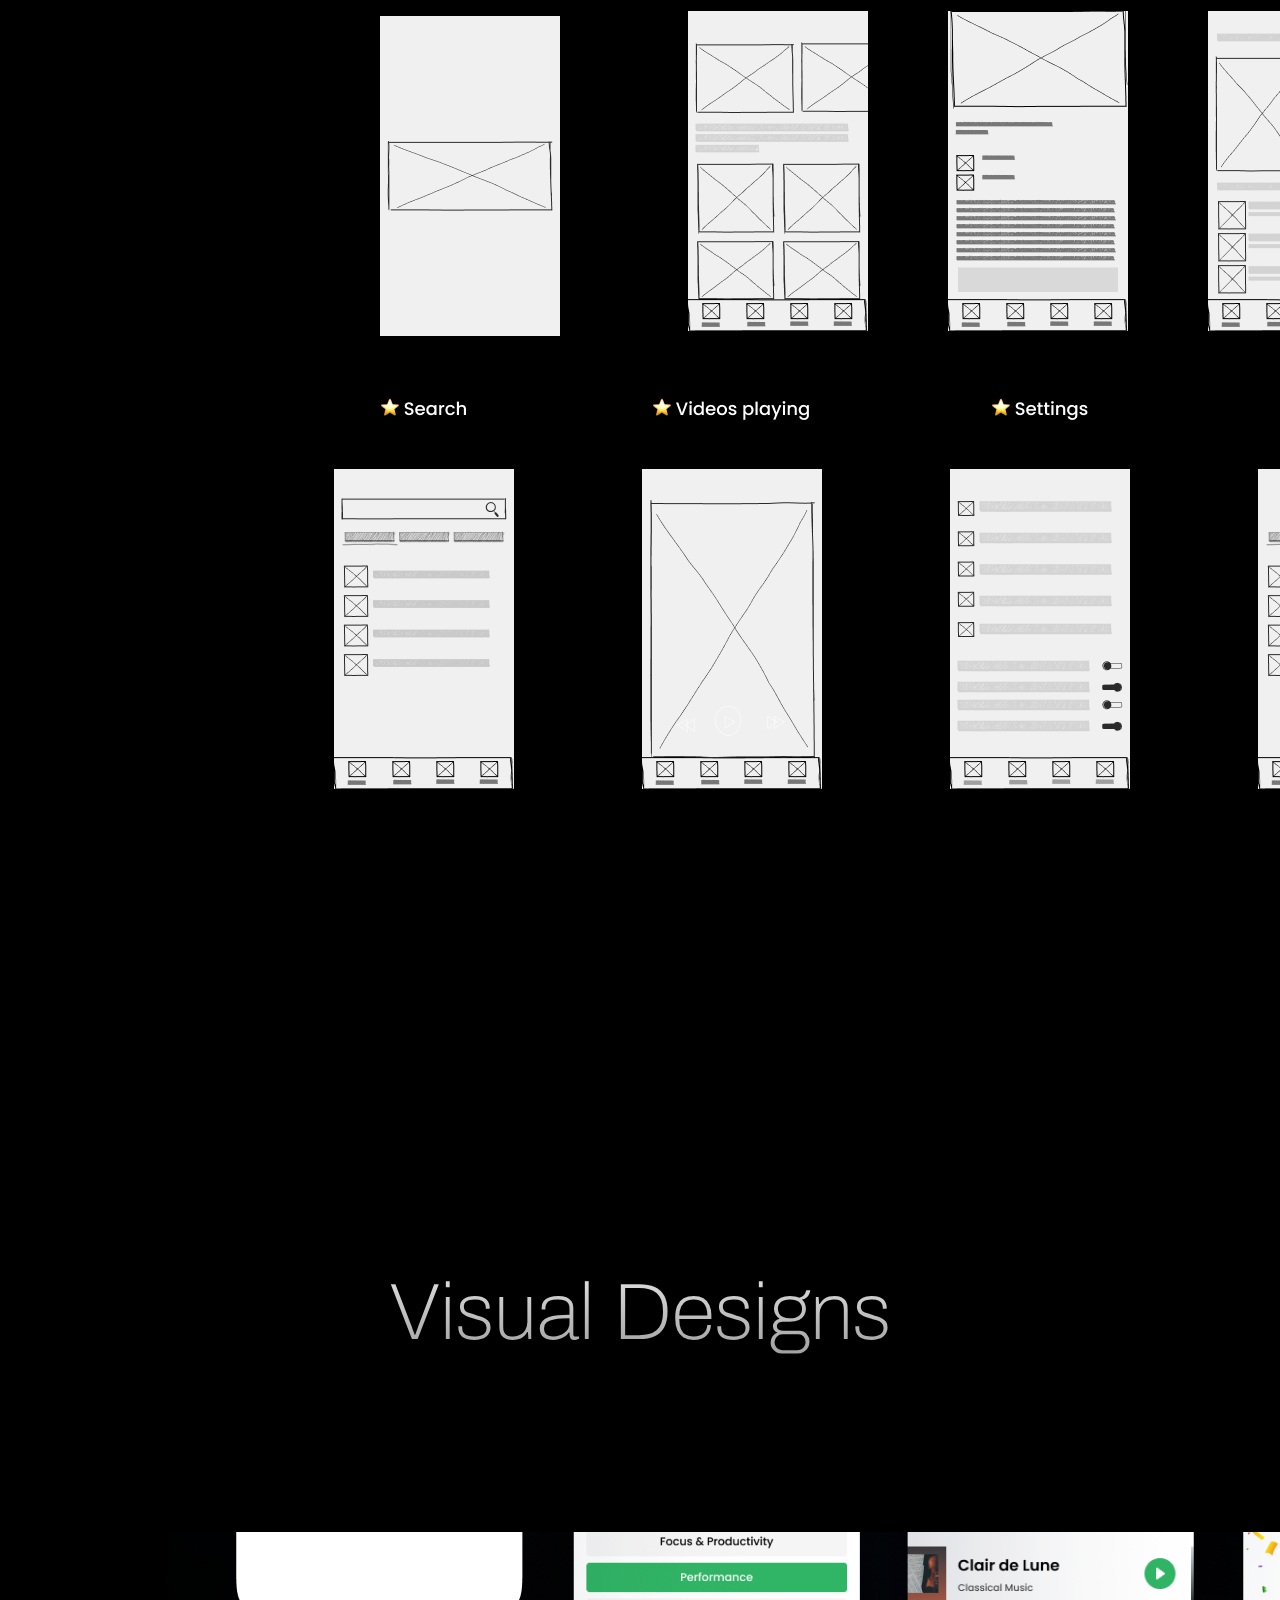
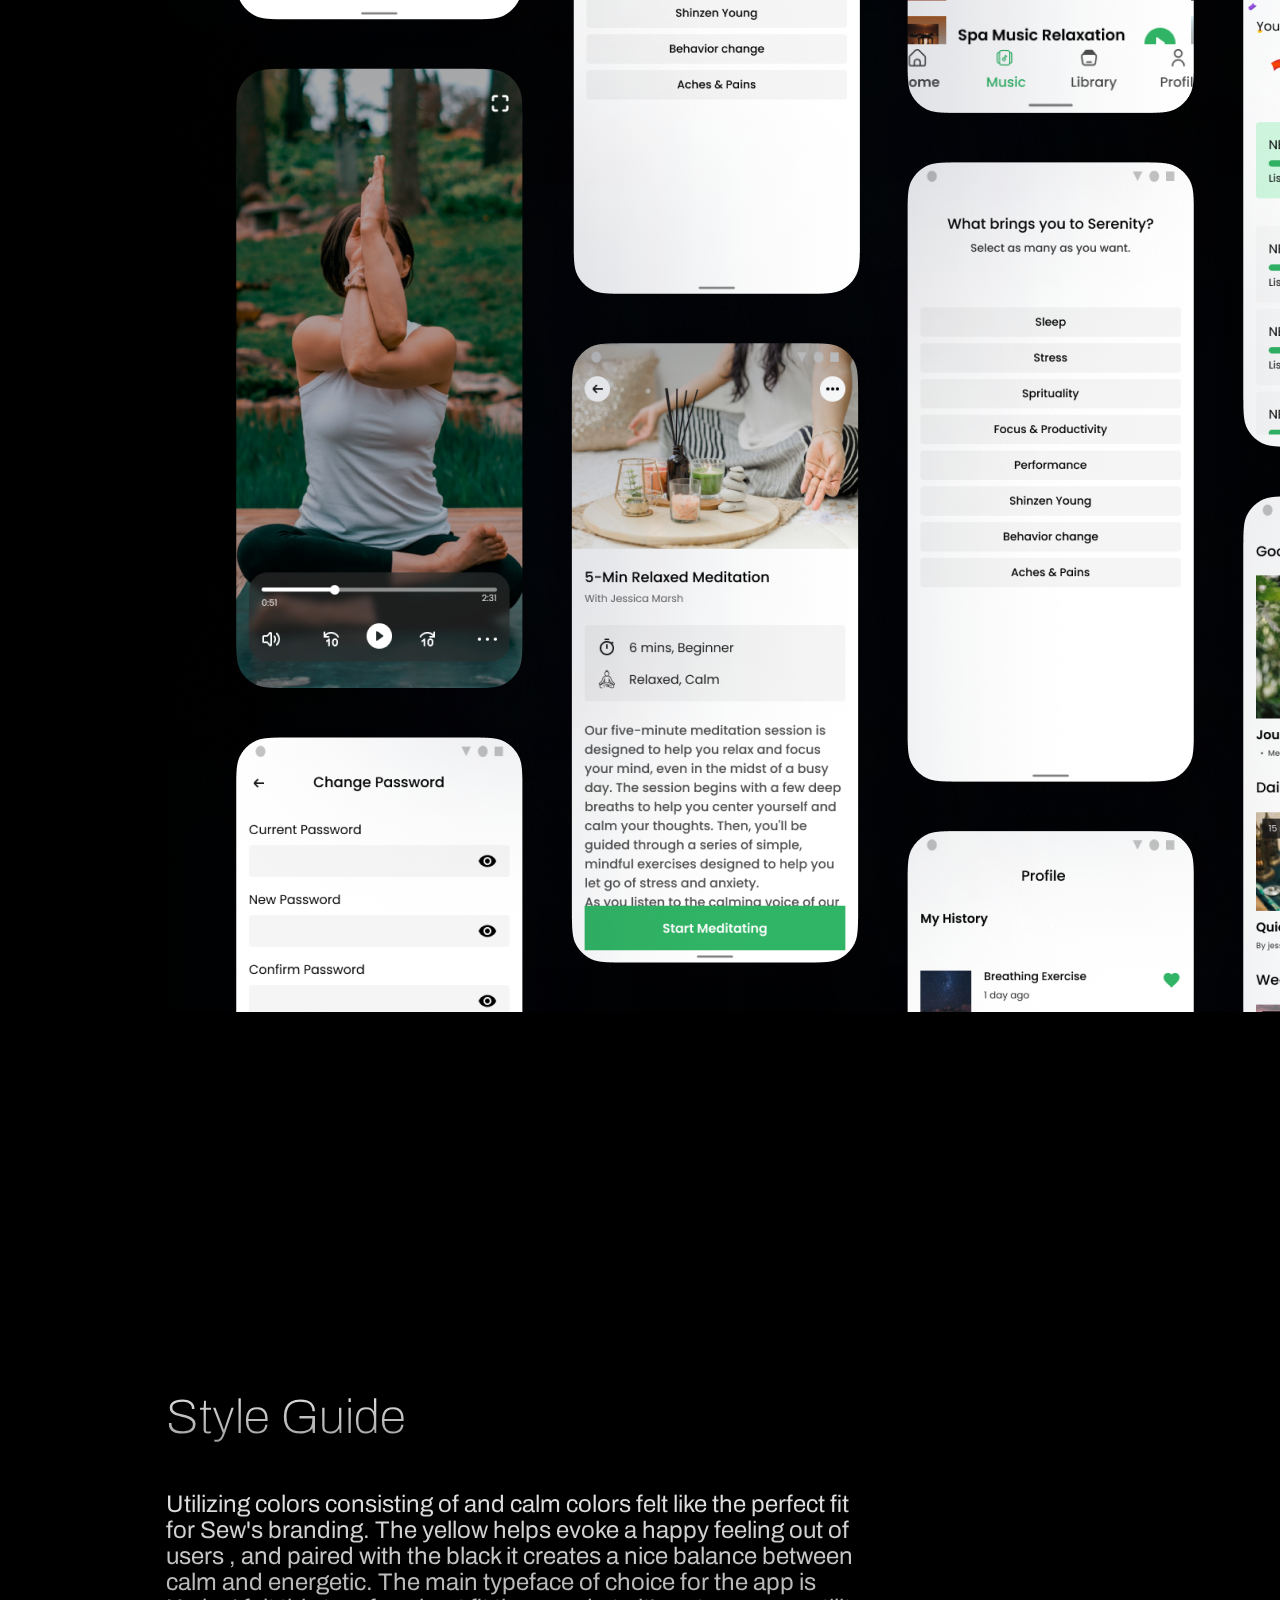
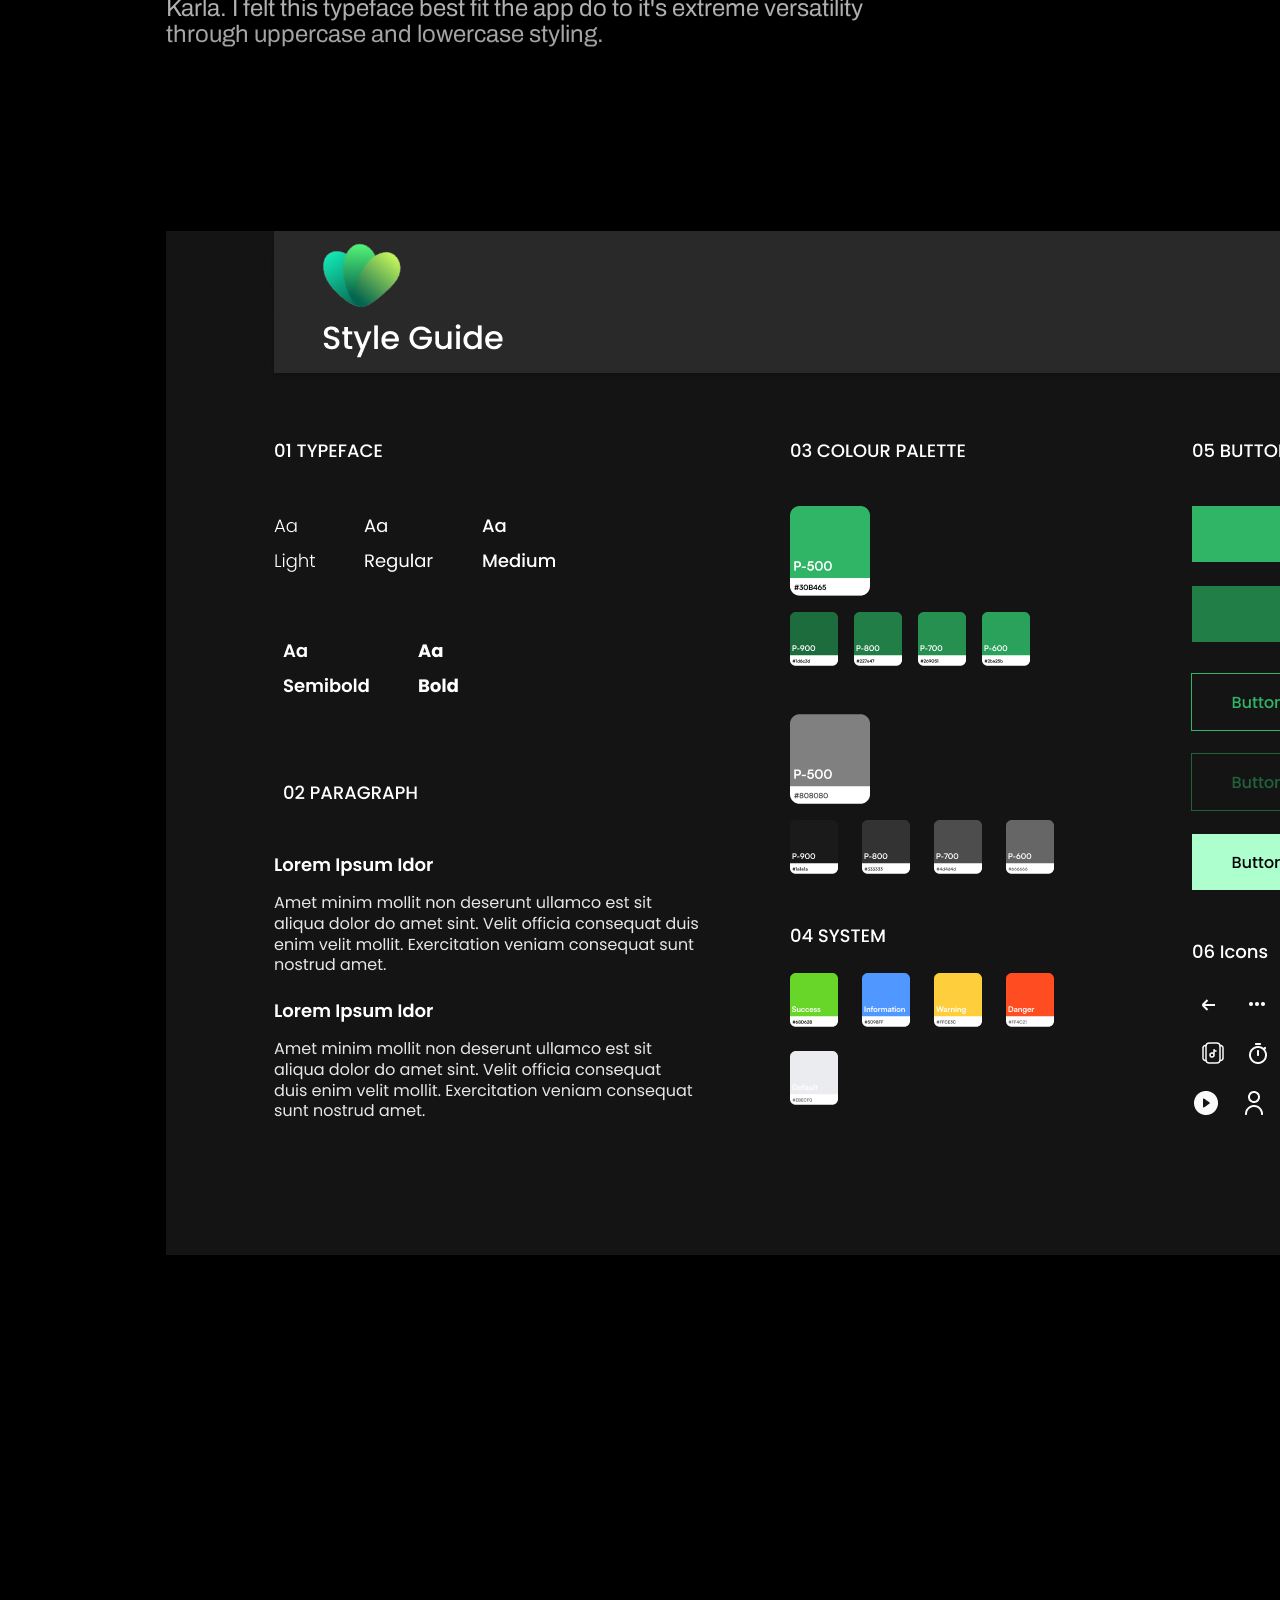
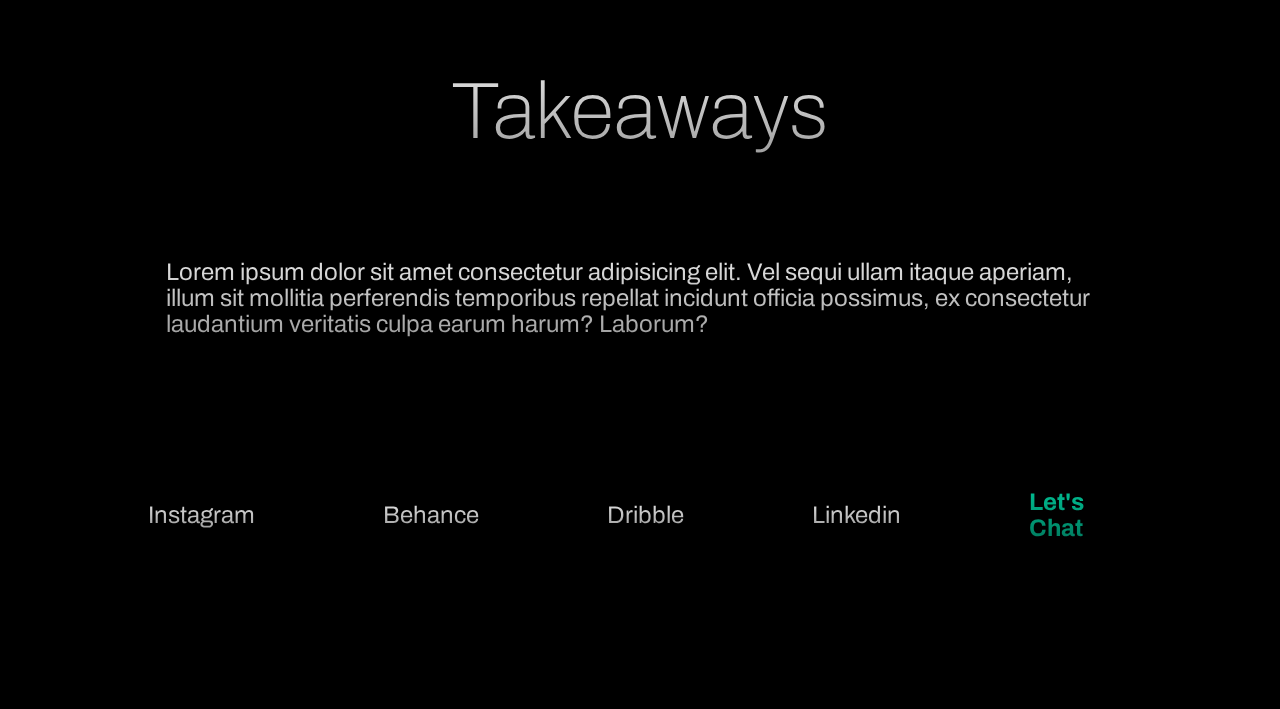
<file: Project1/index.html>
<!DOCTYPE html>
<html lang="en">
<head>
    <meta charset="UTF-8">
    <meta http-equiv="X-UA-Compatible" content="IE=edge">
    <meta name="viewport" content="width=device-width, initial-scale=1.0">
    <title>Project</title>
      <!-- Bootstrap -->
      <link href="https://cdn.jsdelivr.net/npm/bootstrap@5.3.0-alpha3/dist/css/bootstrap.min.css" rel="stylesheet" integrity="sha384-KK94CHFLLe+nY2dmCWGMq91rCGa5gtU4mk92HdvYe+M/SXH301p5ILy+dN9+nJOZ" crossorigin="anonymous">
      <!-- Fontawesome -->
      <link rel="stylesheet" href="https://cdnjs.cloudflare.com/ajax/libs/font-awesome/6.4.0/css/all.min.css" integrity="sha512-iecdLmaskl7CVkqkXNQ/ZH/XLlvWZOJyj7Yy7tcenmpD1ypASozpmT/E0iPtmFIB46ZmdtAc9eNBvH0H/ZpiBw==" crossorigin="anonymous" referrerpolicy="no-referrer" />
      <!-- Fonts -->
      <link rel="preconnect" href="https://fonts.googleapis.com">
      <link rel="preconnect" href="https://fonts.gstatic.com" crossorigin>
      <link href="https://fonts.googleapis.com/css2?family=Archivo:wght@300;400;500;600;700&display=swap" rel="stylesheet">
      <!-- css -->
      <link rel="stylesheet" href="style.css">
</head>
<body>
    
    <button onclick="topFunction()" id="myBtn" title="Go to top"><i class="fa-solid fa-arrow-up" style="color: #ffffff;"></i></button>



<!-- Hero -->
<div id="hero" class="hero">

    <!-- navbar -->
    <div class="m-0">
        <nav id="nav" class="navbar navbar-expand-lg navbar-transparent  bg-transparent">
            <div class="container-fluid">
                <a href="#" class="navbar-brand">
                    <img src="../Assets/Logo.svg" height="40" alt="Suru">
                </a>
                <button type="button" class="navbar-toggler" data-bs-toggle="collapse" data-bs-target="#navbarCollapse">
                    <span class="navbar-toggler-icon"></span>
                </button>
                <div class="collapse navbar-collapse" id="navbarCollapse">
                    
                    <div class="navbar-nav ms-auto">
                      <a href="#nav" class="nav-item nav-link active">Home</a>
                      <a href="#main" class="nav-item nav-link">Work</a>
                      <a href="#" class="nav-item nav-link">About Me</a>
                      <button id="navbutton">Hire me</button>
                      
                    </div>
                </div>
            </div>
        </nav>
    </div>
</div>


<!-- main -->
<div class="main">
<!-- overview -->

<div class="overview">
    <div class="projectoverview">
        <h4>Project Overview</h4>
        <p>“ Serenity ” is a meditation and relaxation app designed to help users reduce stress, improve their mental well-being, and promote overall calmness. The app provides a variety of meditation and mindfulness practices that can be customized to suit each user's unique needs and preferences.</p>

    </div>
    <div class="objectives">
        <h4>Objective</h4>
        <p>Goal was to create a user-friendly and engaging app that would encourage regular meditation practice and help users achieve a sense of calm and relaxation.</p>
    </div>
</div>

<!-- mockup -->
<div class="mockup">
    <h4>Desing Process</h4>
    <img src="../Assets/Design process.png" alt="" srcset="">
</div>



<!-- Research -->
<div class="overview">
    <div class="research">
        <h4>Research</h4>
        <p>To begin the design process, I conducted extensive research into the needs and preferences of our target audience. This included conducting user interviews, reviewing industry research, and analyzing competitor apps.</p>

    </div>
    <div class="research-img">
        <img src="../Assets/Serenity-Research.png" alt="" srcset="">
    </div>
</div>


<!-- Competetive -->
<div class="competetive">
    <div class="text">
        <h4>Competetive Analysis</h4>
        <p>In order to construct a concise and solid foundation for Finterno, I had to venture out and see what the prominent internship applications were already doing and what user goals they were not reaching. I evaluated several features deemed vital from user surveys and identified which ones Finterno could capitalize on to have a leg up over other applications.I found that none of the main competitors offered company reviews to users.
            <br> <br>
            Internshala offers a lot of variety but user does not get to know about company's workspace or any support in relocating or after onboard support</p>

    </div>

    <div class="competetive-img">
        <img src="../Assets/Serenity-CA.png" alt="" srcset="">
    </div>


    <!-- Information Architecture -->
    <div class="info-archi">
        <div class="info-text">
            <h4>Information Architecture</h4>
        </div>
       

        <div class="info-img">
            <img src="../Assets/Serenity-IA.png" alt="" srcset="">
        </div>
    </div>





    <!-- wireframes-->
    <div class="info-archi">
        <div class="info-text">
            <h4>Wireframes</h4>
        </div>
       

        <div class="info-img">
            <img src="../Assets/Serenity-Wireframe.png" alt="" srcset="">
        </div>
    </div>


    <!-- Visual Design-->
    <div class="info-archi">
        <div class="info-text">
            <h4>Visual Designs</h4>
        </div>
       

        <div class="info-img">
            <img src="../Assets/Serenity-Visualdesign.png" alt="" srcset="">
        </div>
    </div>








    <!-- Solution2 -->
    <!-- <div class="solution">
        <div class="solution-text">
            <p>Solution 2</p>
            <h4>Lack of motivation to meditate regularly🥱</h4>
        </div>
        <div class="solution-img">
            <img src="../Assets/Website.png" alt="" srcset="">
        </div>
    </div> -->






    <!-- Style-Guide -->
    <div class="style-guide">
        <div class="style-text">
            <h4>Style Guide</h4>
            <p>Utilizing colors consisting of and calm colors felt like the perfect fit for Sew's branding. The yellow helps evoke a happy feeling out of users , and paired with the black it creates a nice balance between calm and energetic. The main typeface of choice for the app is Karla. I felt this typeface best fit the app do to it's extreme versatility through uppercase and lowercase styling.</p>
        </div>
        <div class="style-img">
            <img src="../Assets/Serenity-styleguide.png" alt="" srcset="">
        </div>
    </div>




    <!-- Takeaways -->
    <div class="takeaways">
        <h4>Takeaways</h4>
        <p>Lorem ipsum dolor sit amet consectetur adipisicing elit. Vel sequi ullam itaque aperiam, illum sit mollitia perferendis temporibus repellat incidunt officia possimus, ex consectetur laudantium veritatis culpa earum harum? Laborum?</p>
    </div>



</div>



<!-- Socials -->
<div class="socials">
    <a href="">Instagram</a>
    <a href="">Behance</a>
    <a href="">Dribble</a>
    <a href="">Linkedin</a>
    <a id="chat" href="">Let's Chat</a>
</div>



<script src="index.js"></script>



</body>
</html>
</file>
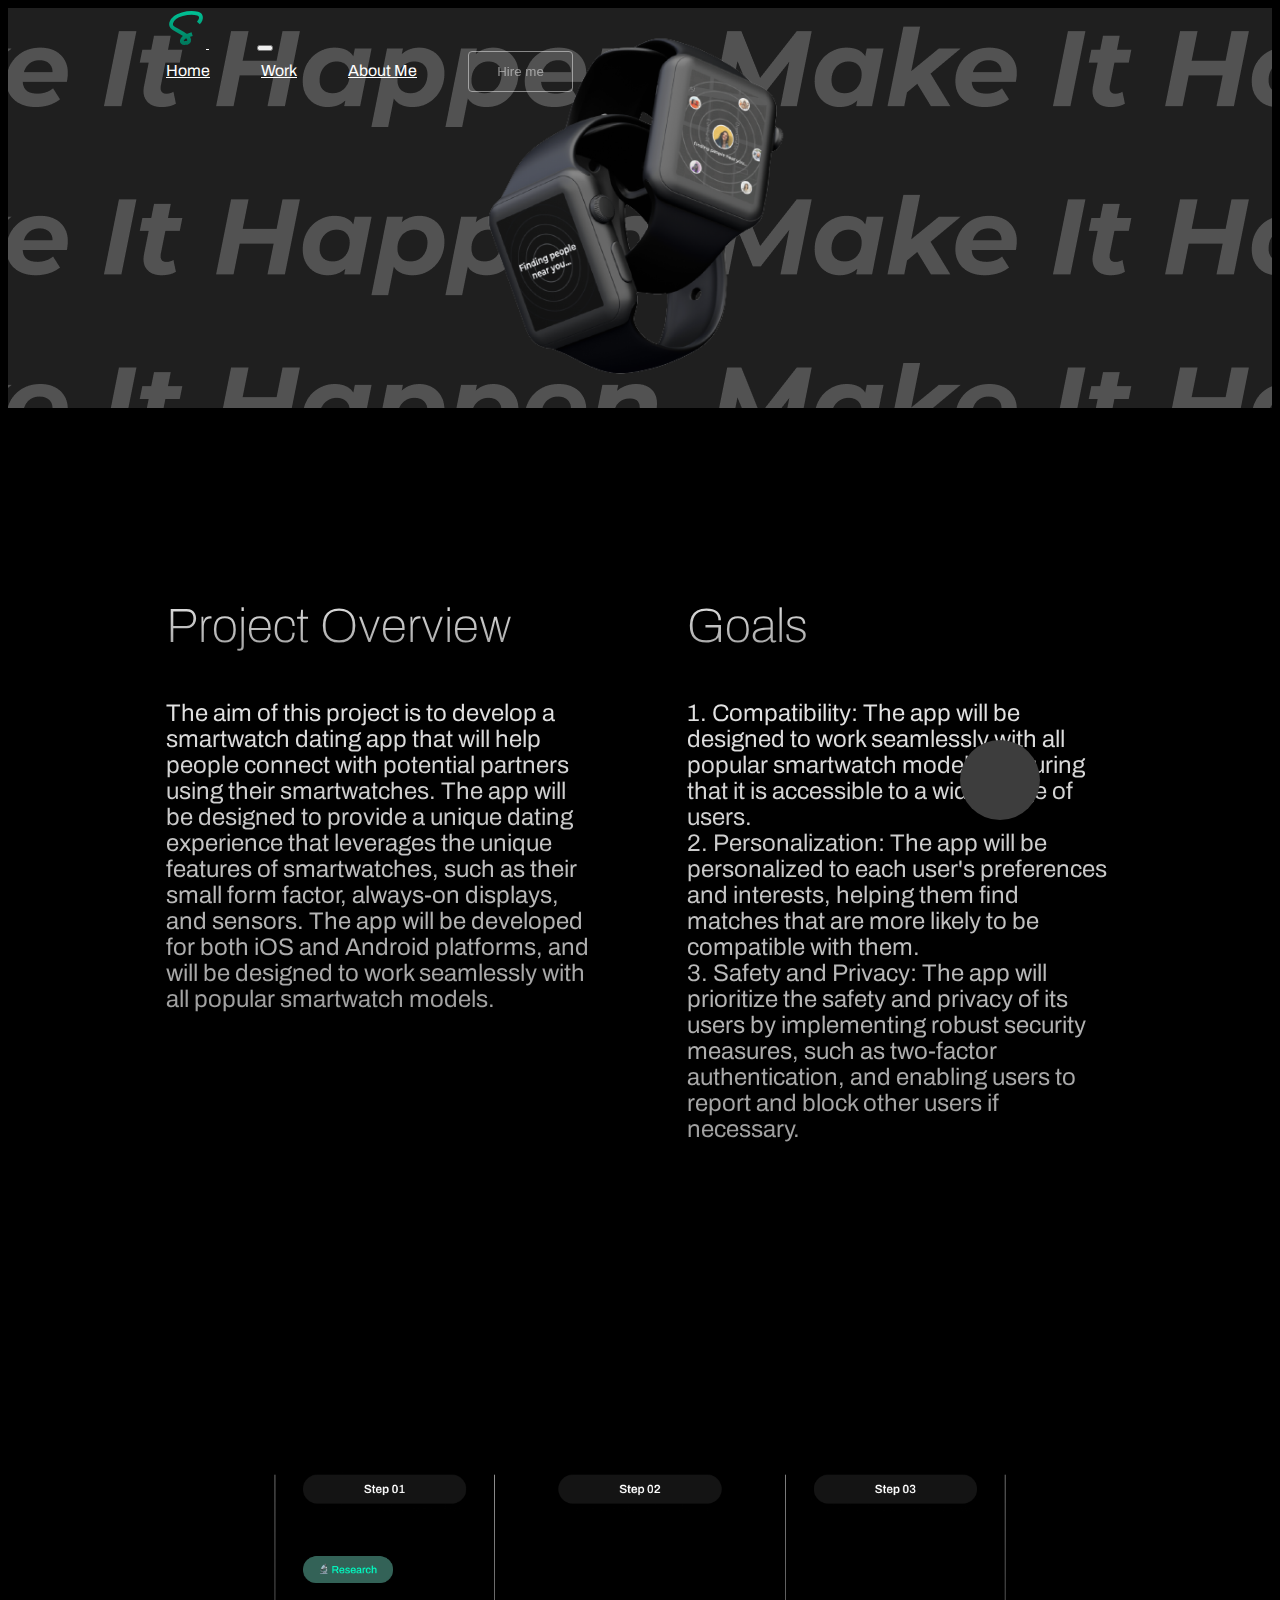
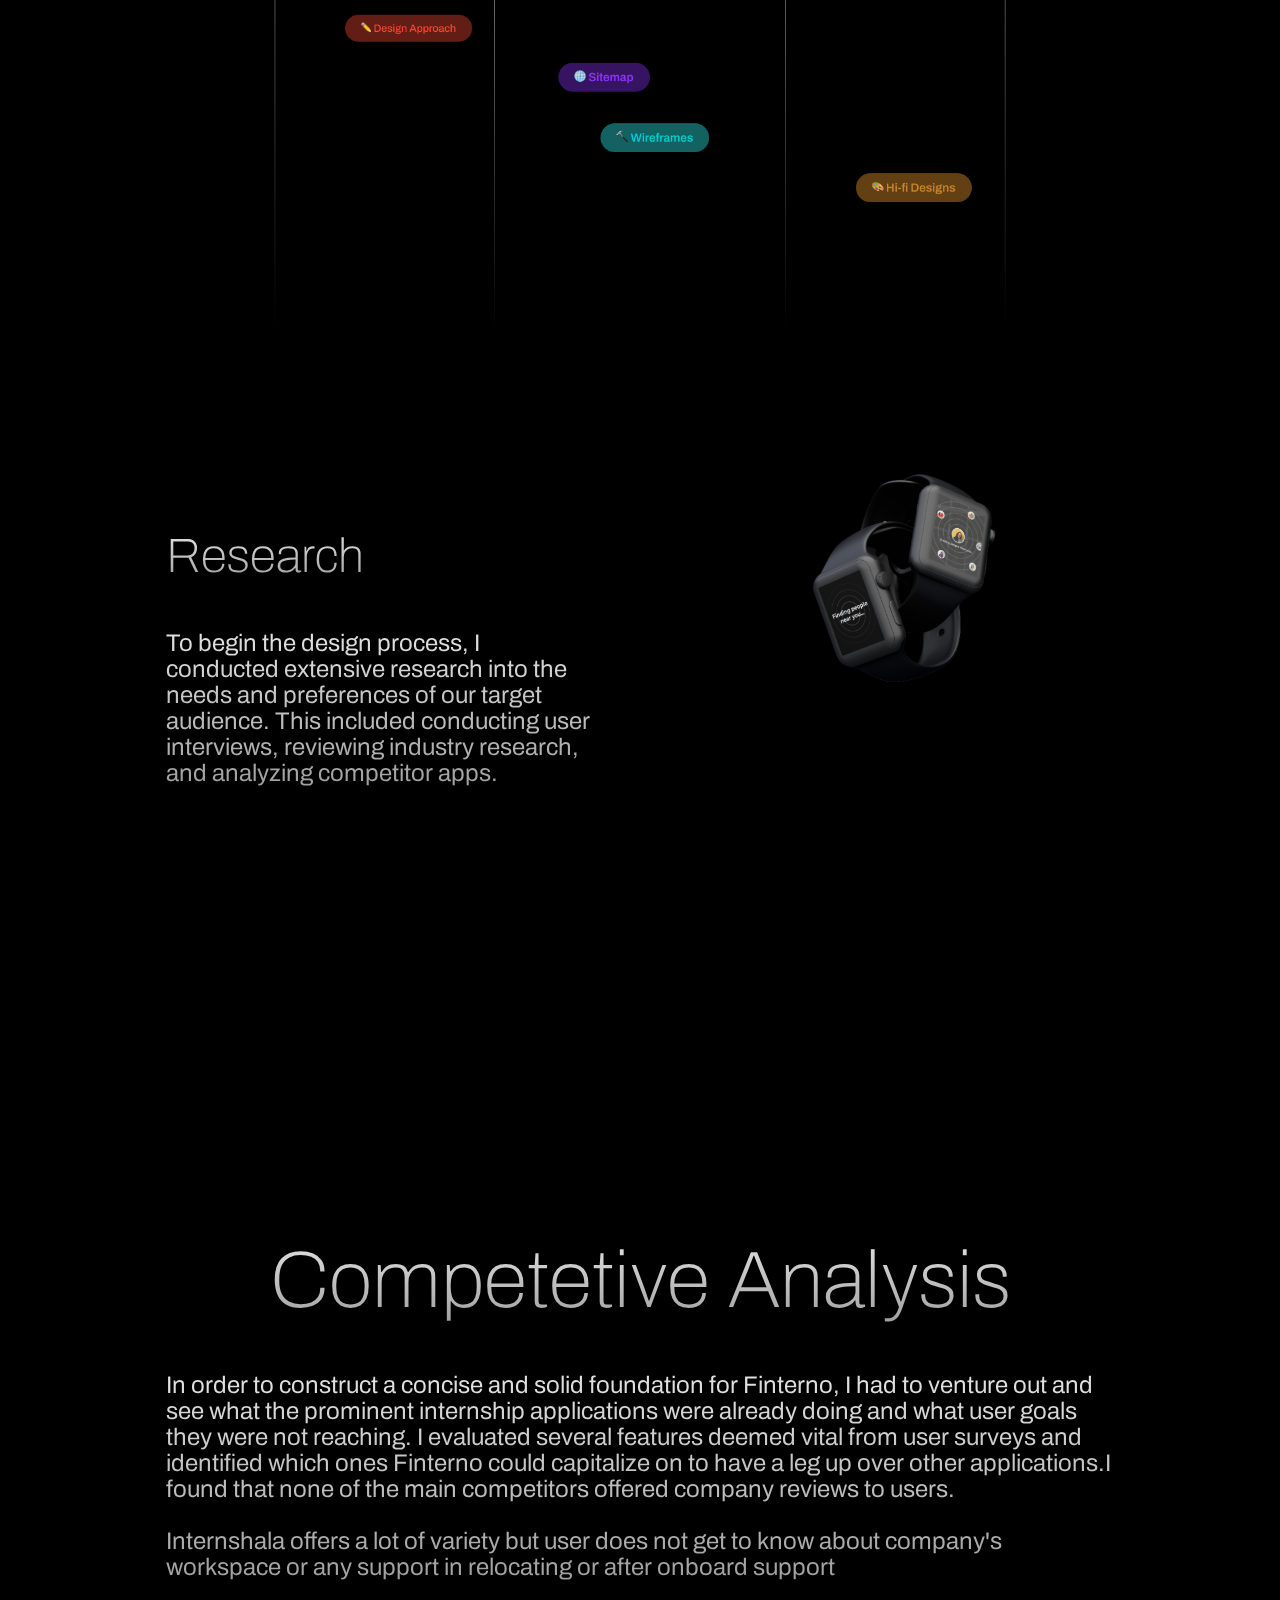
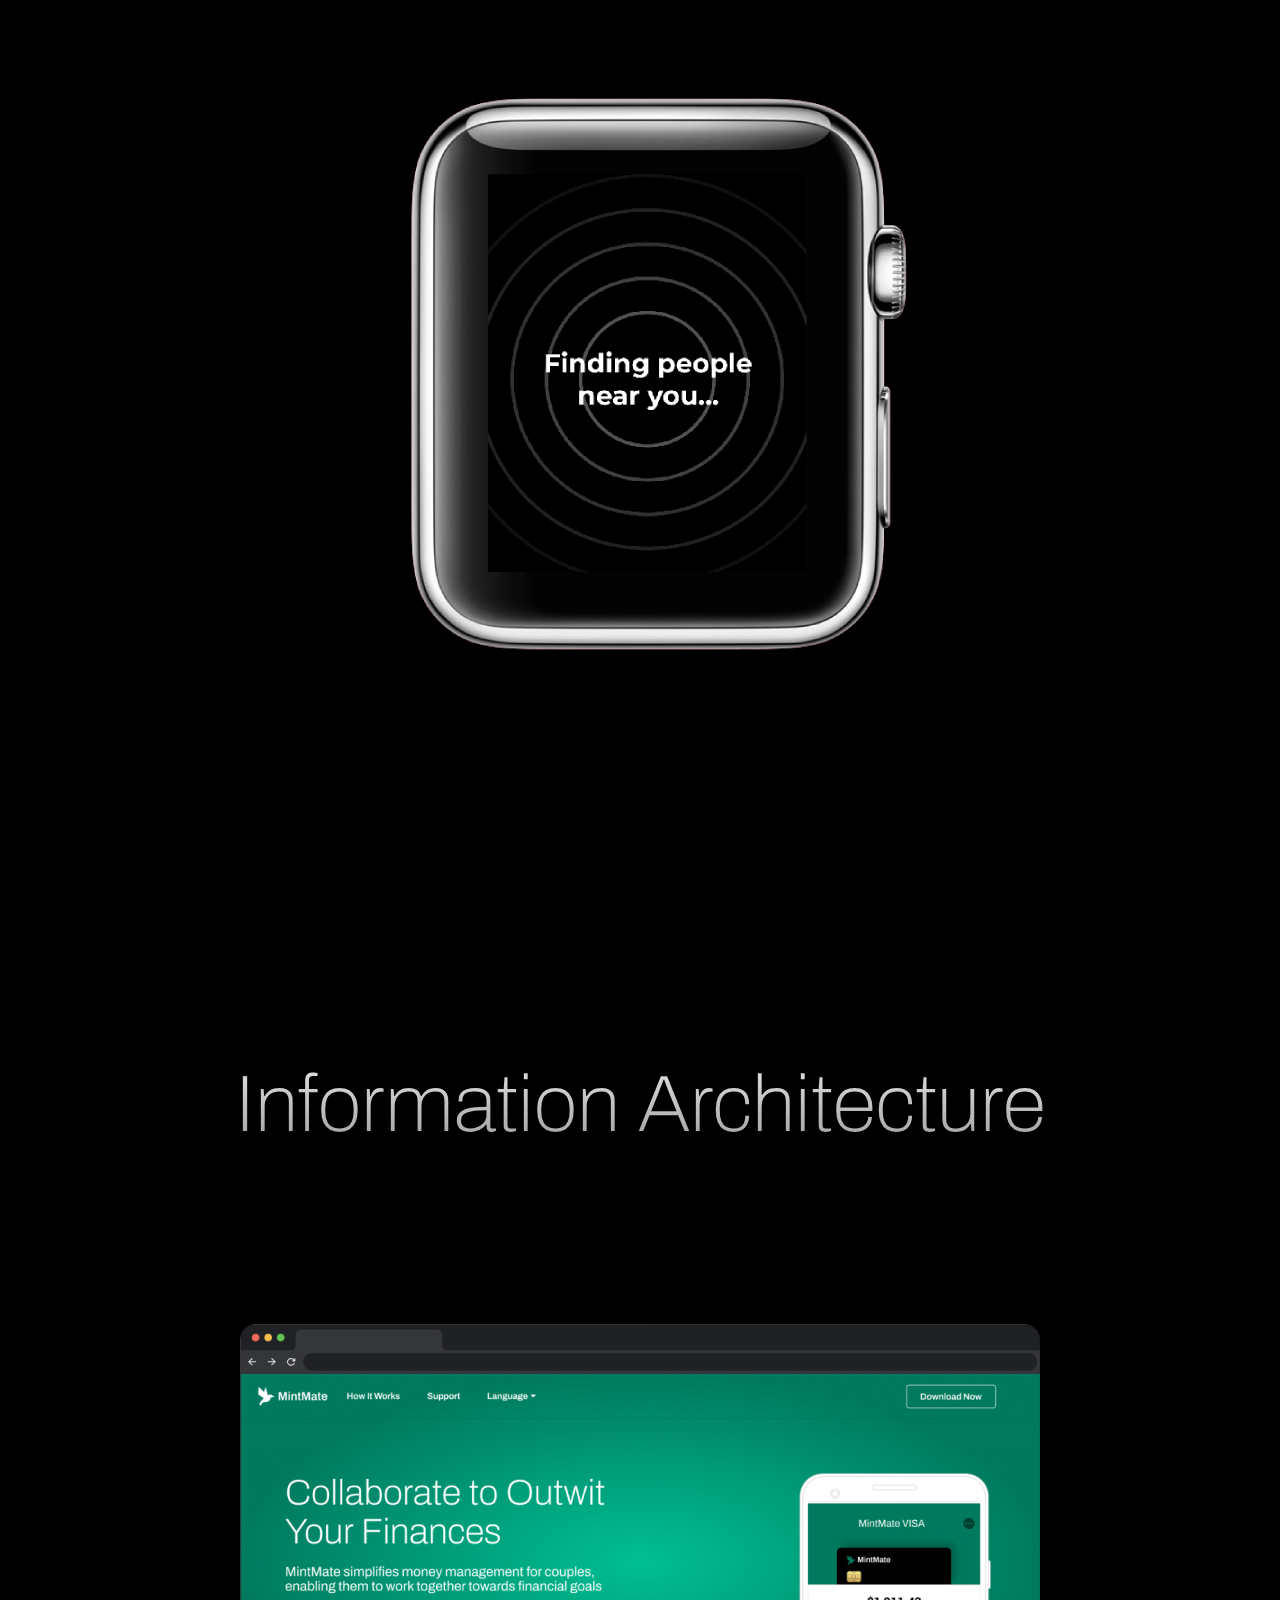
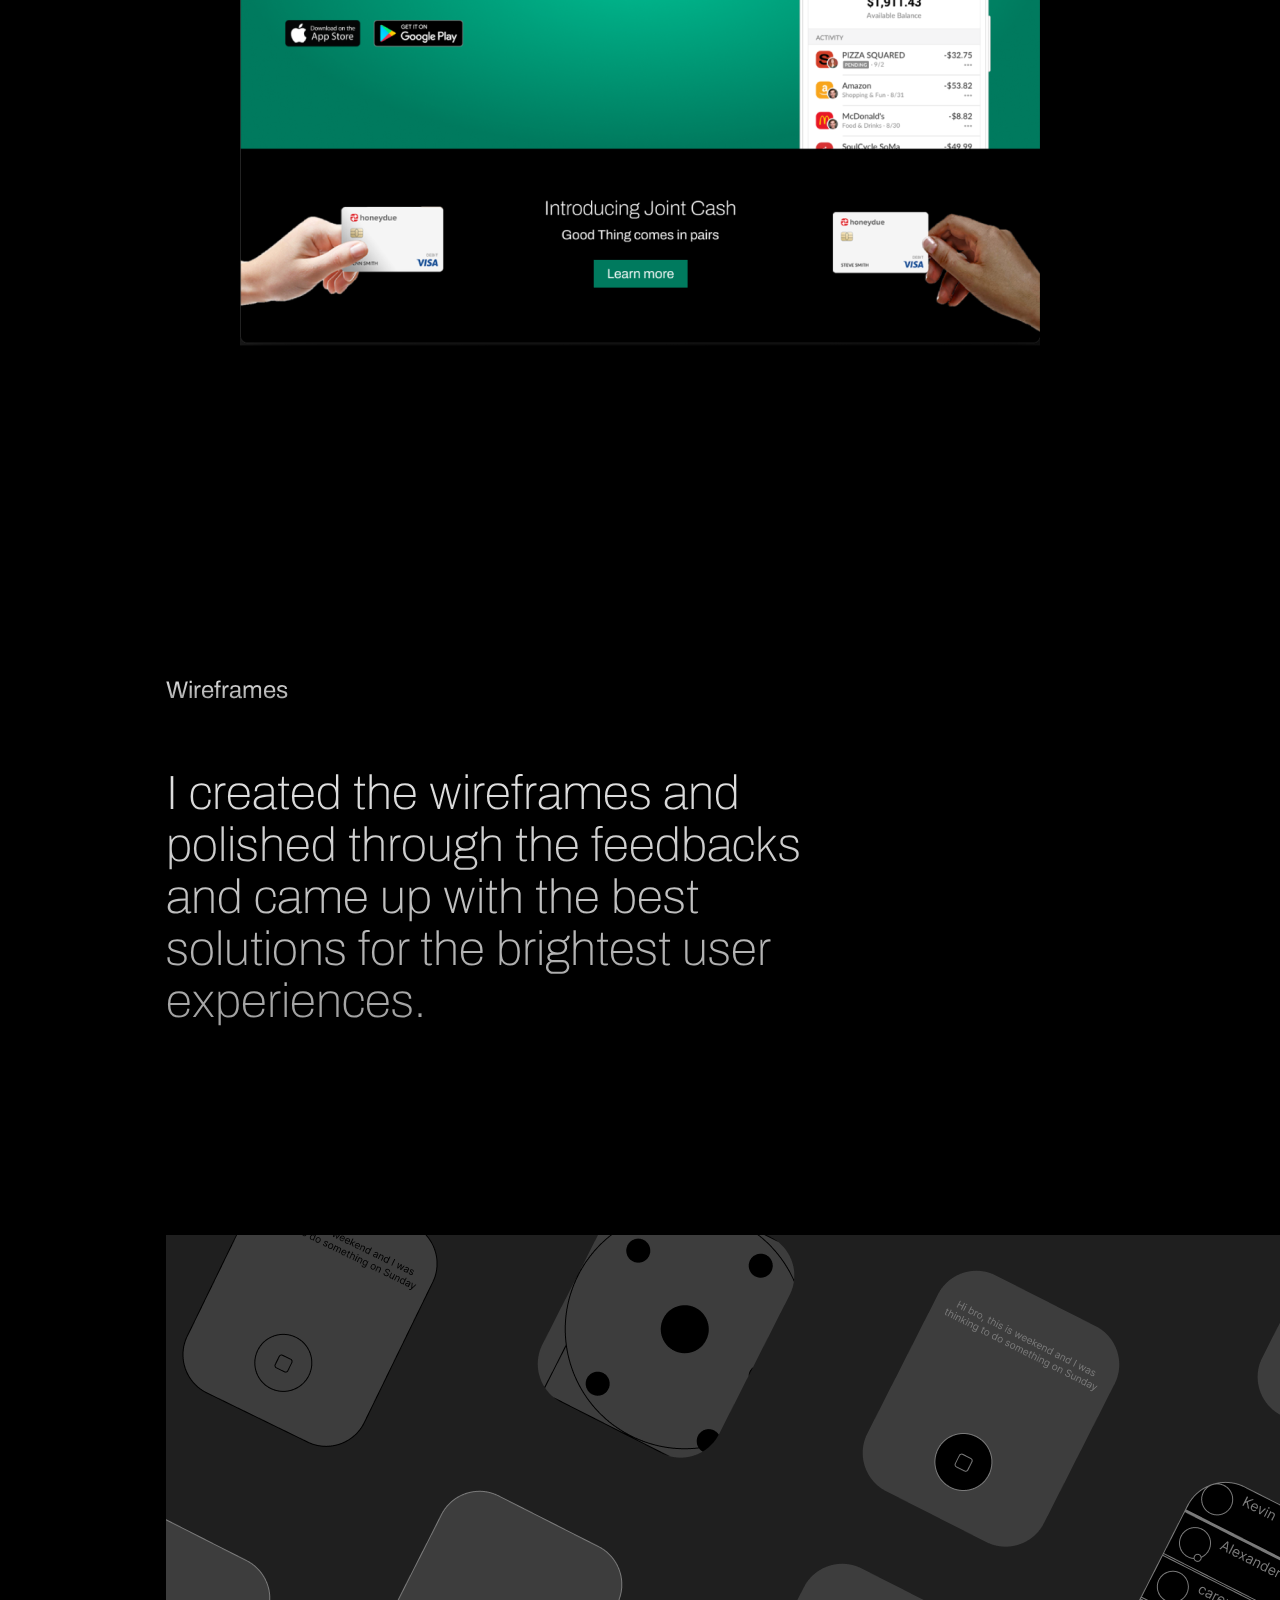
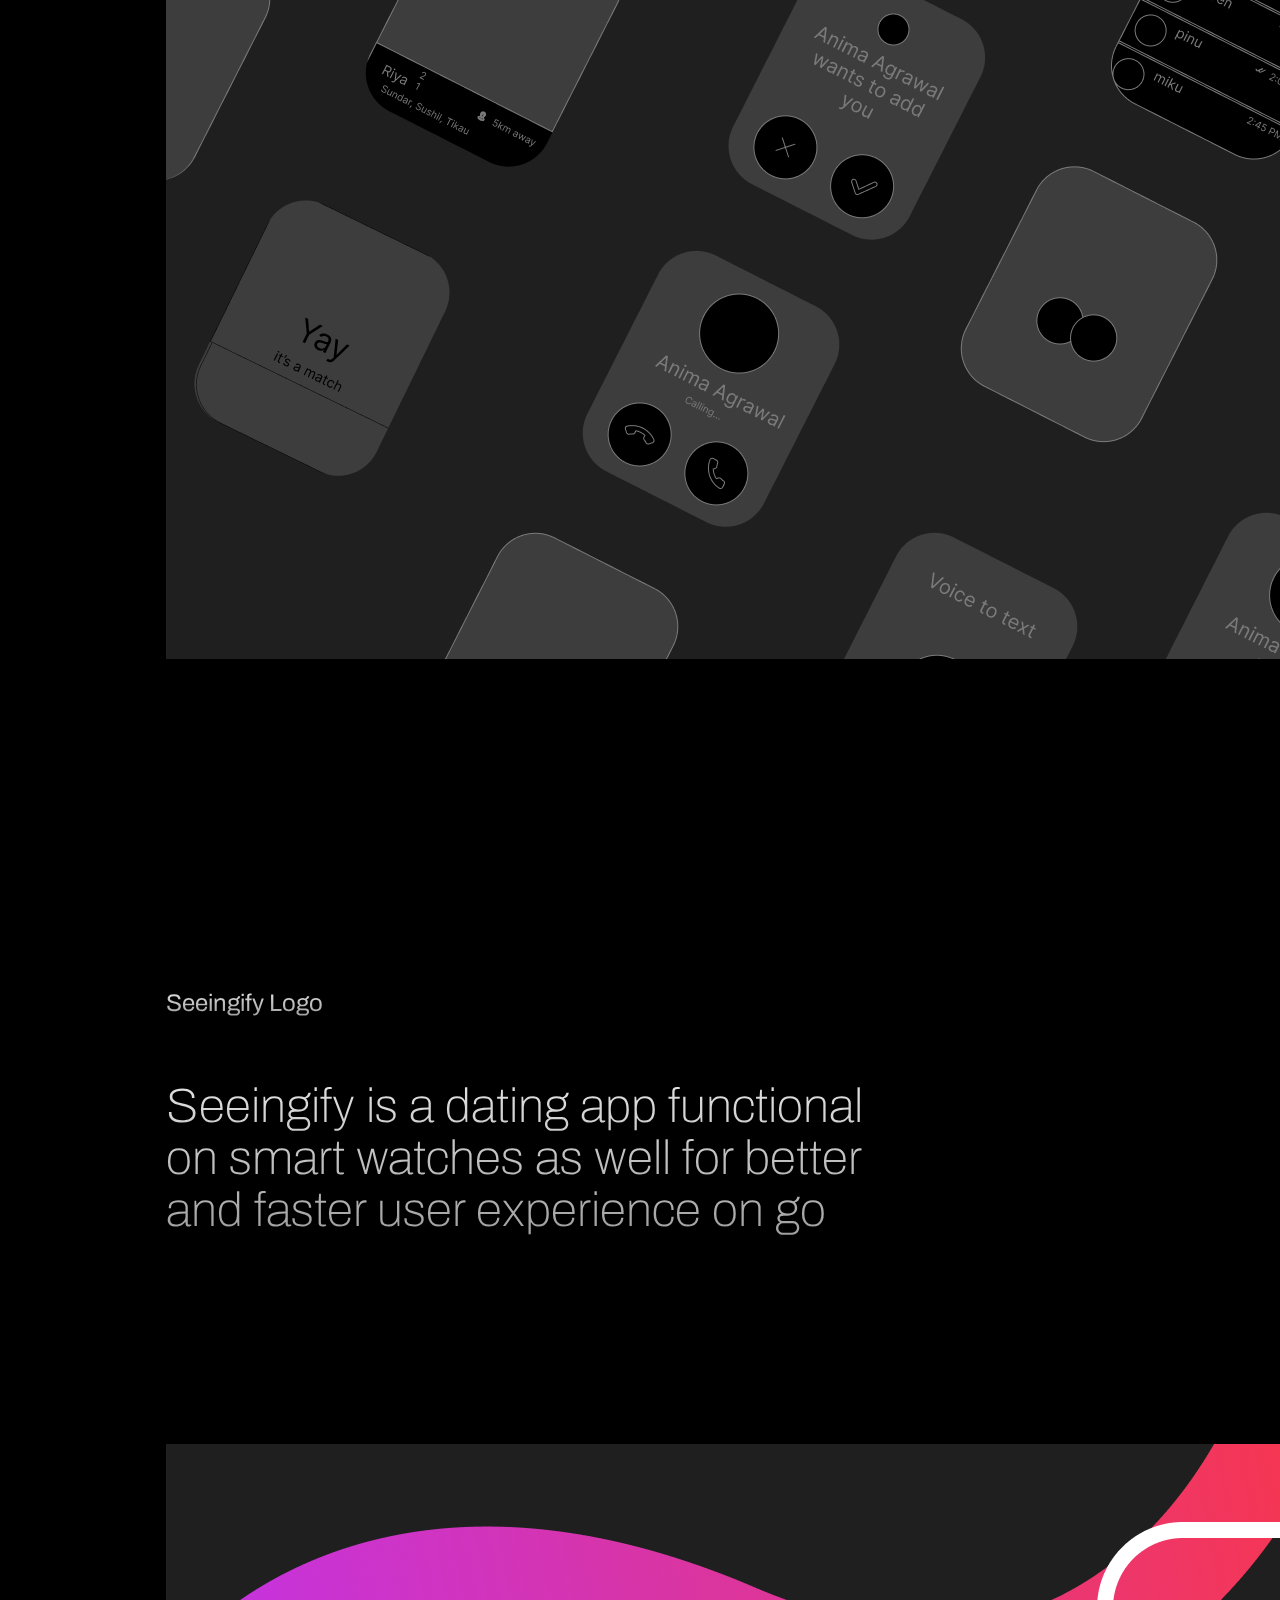
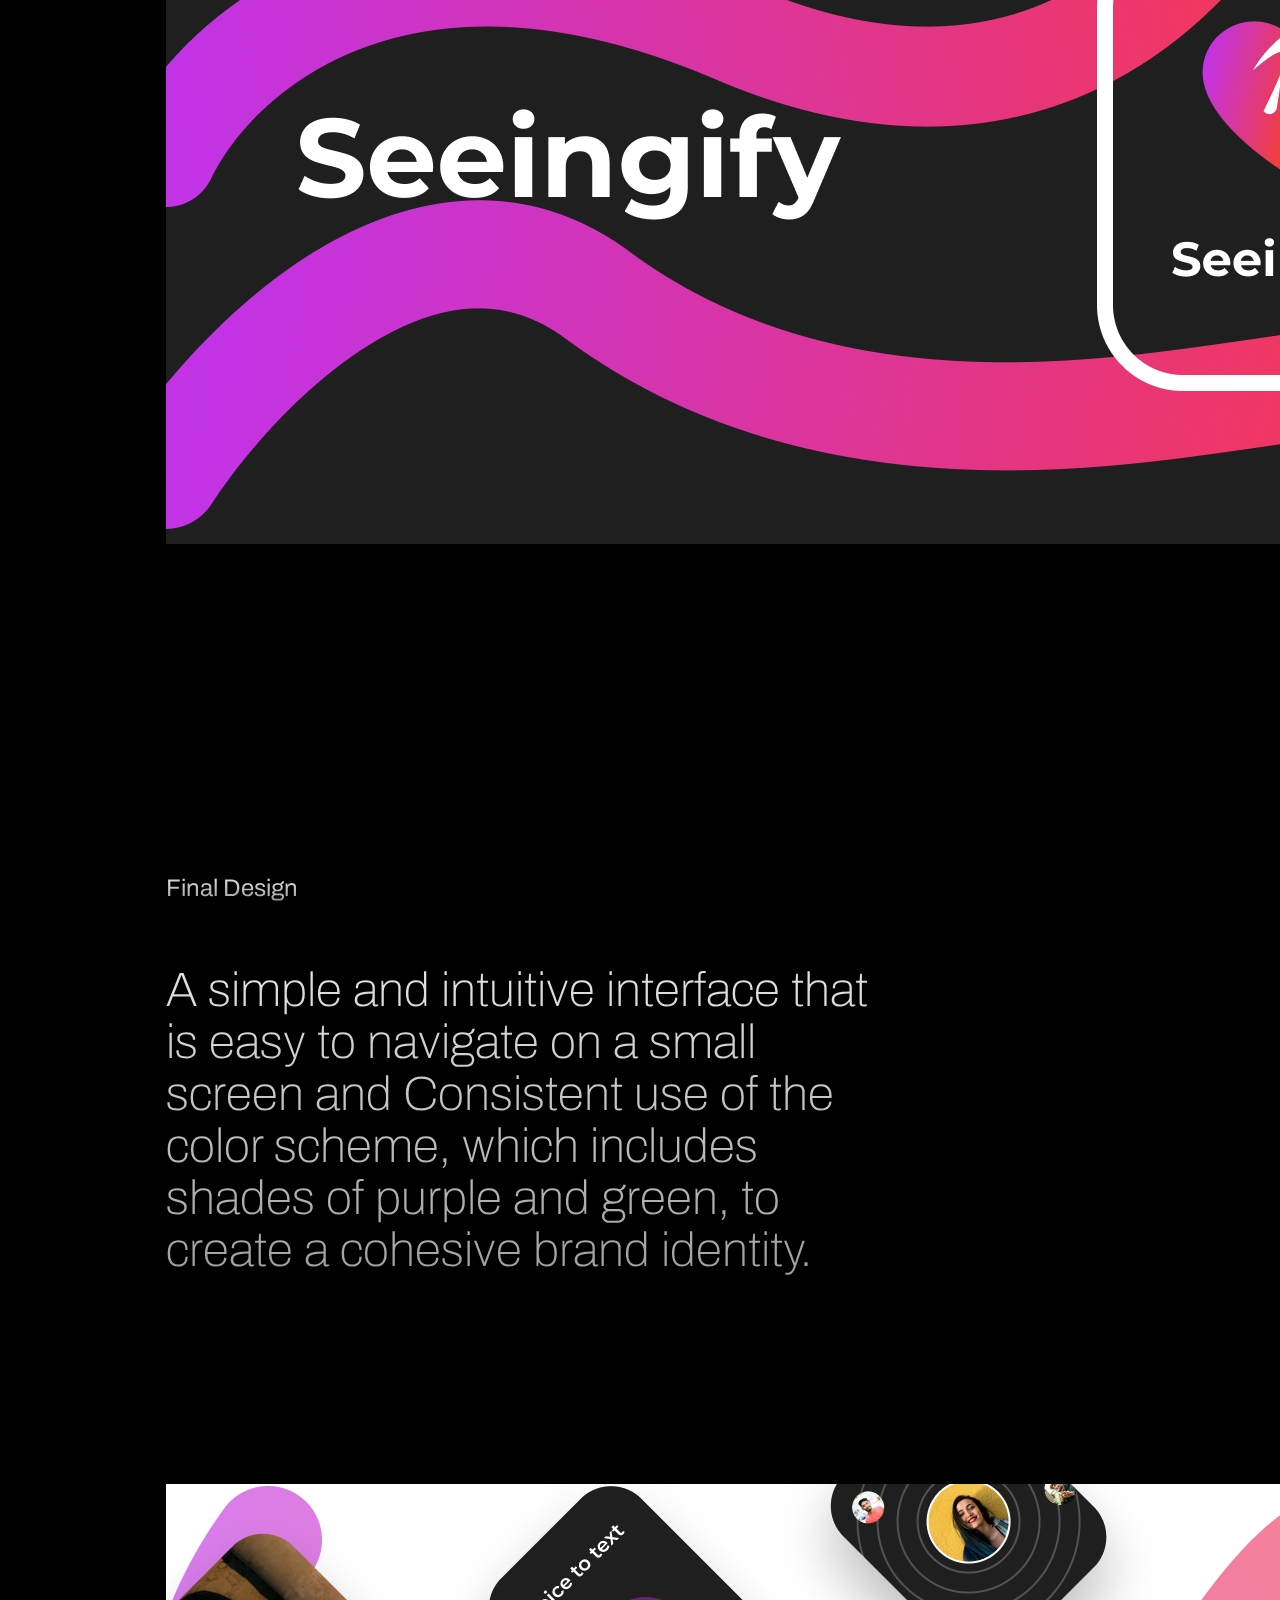
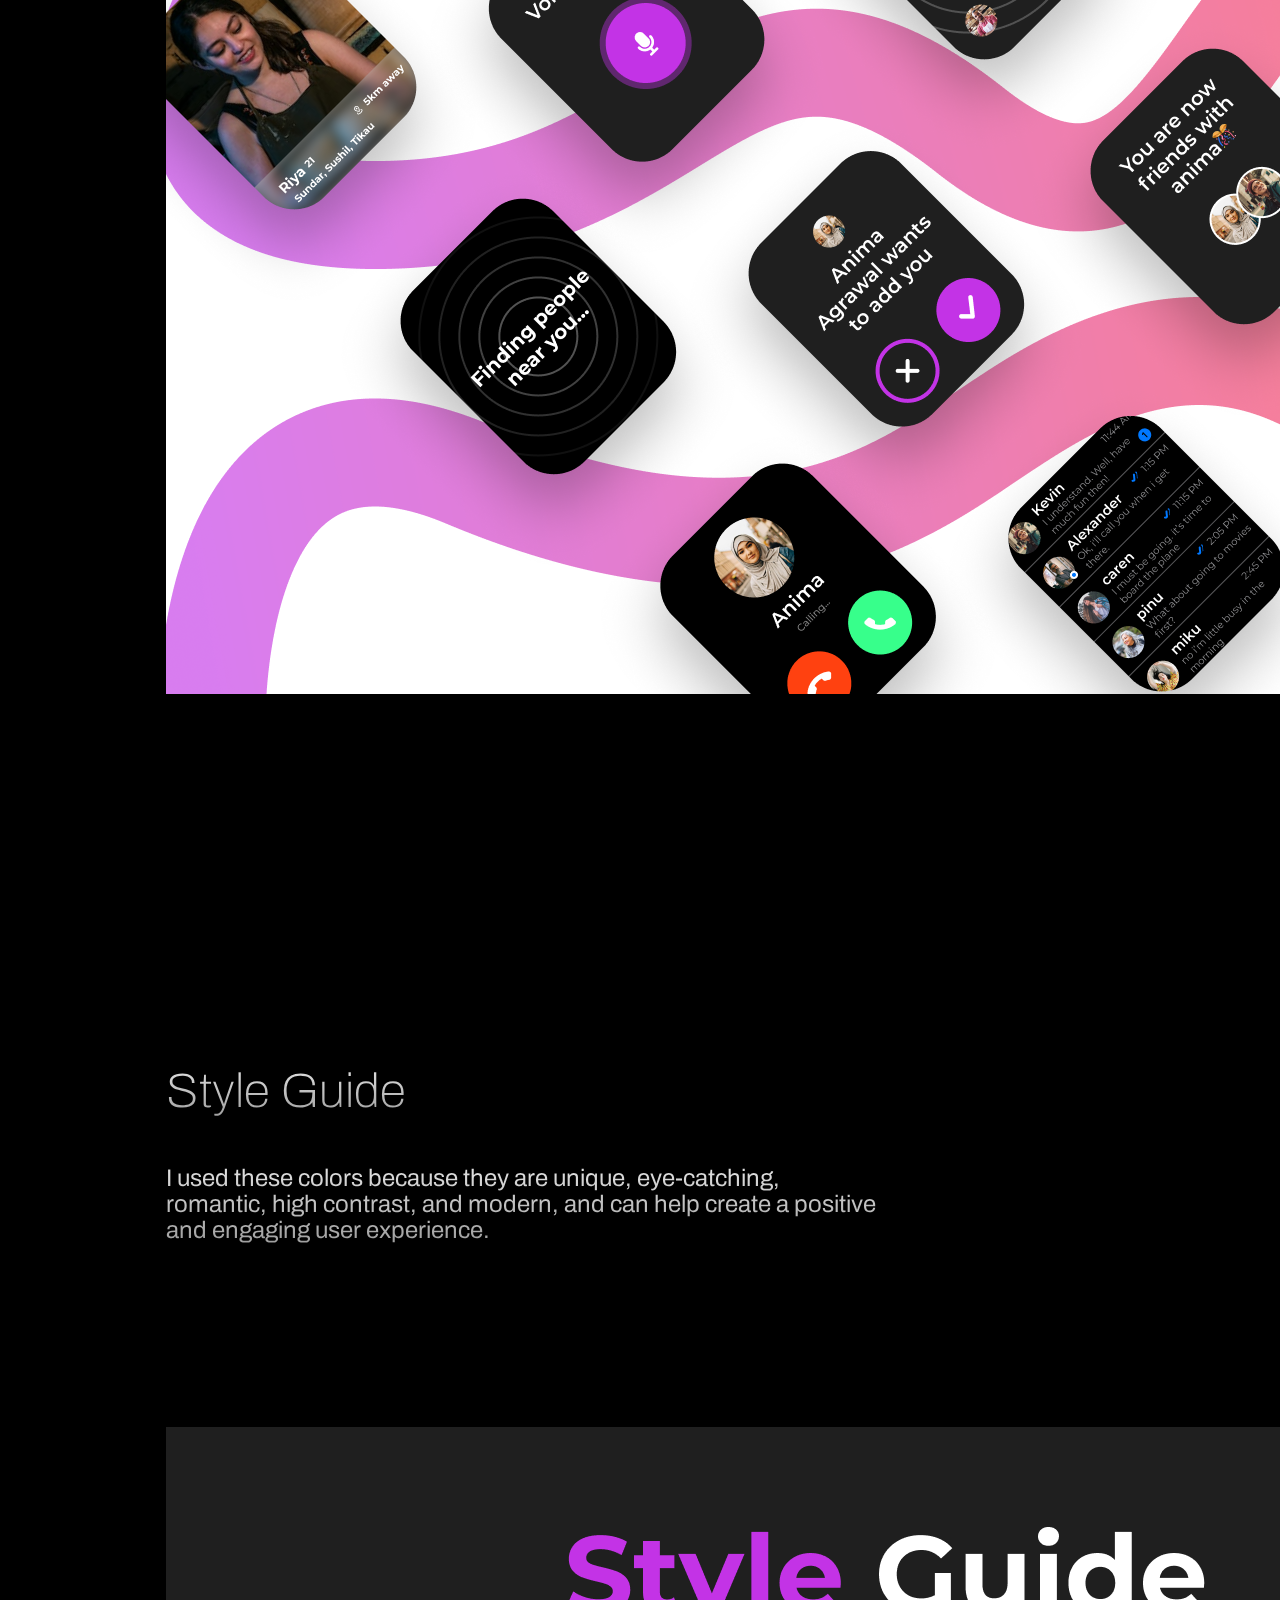
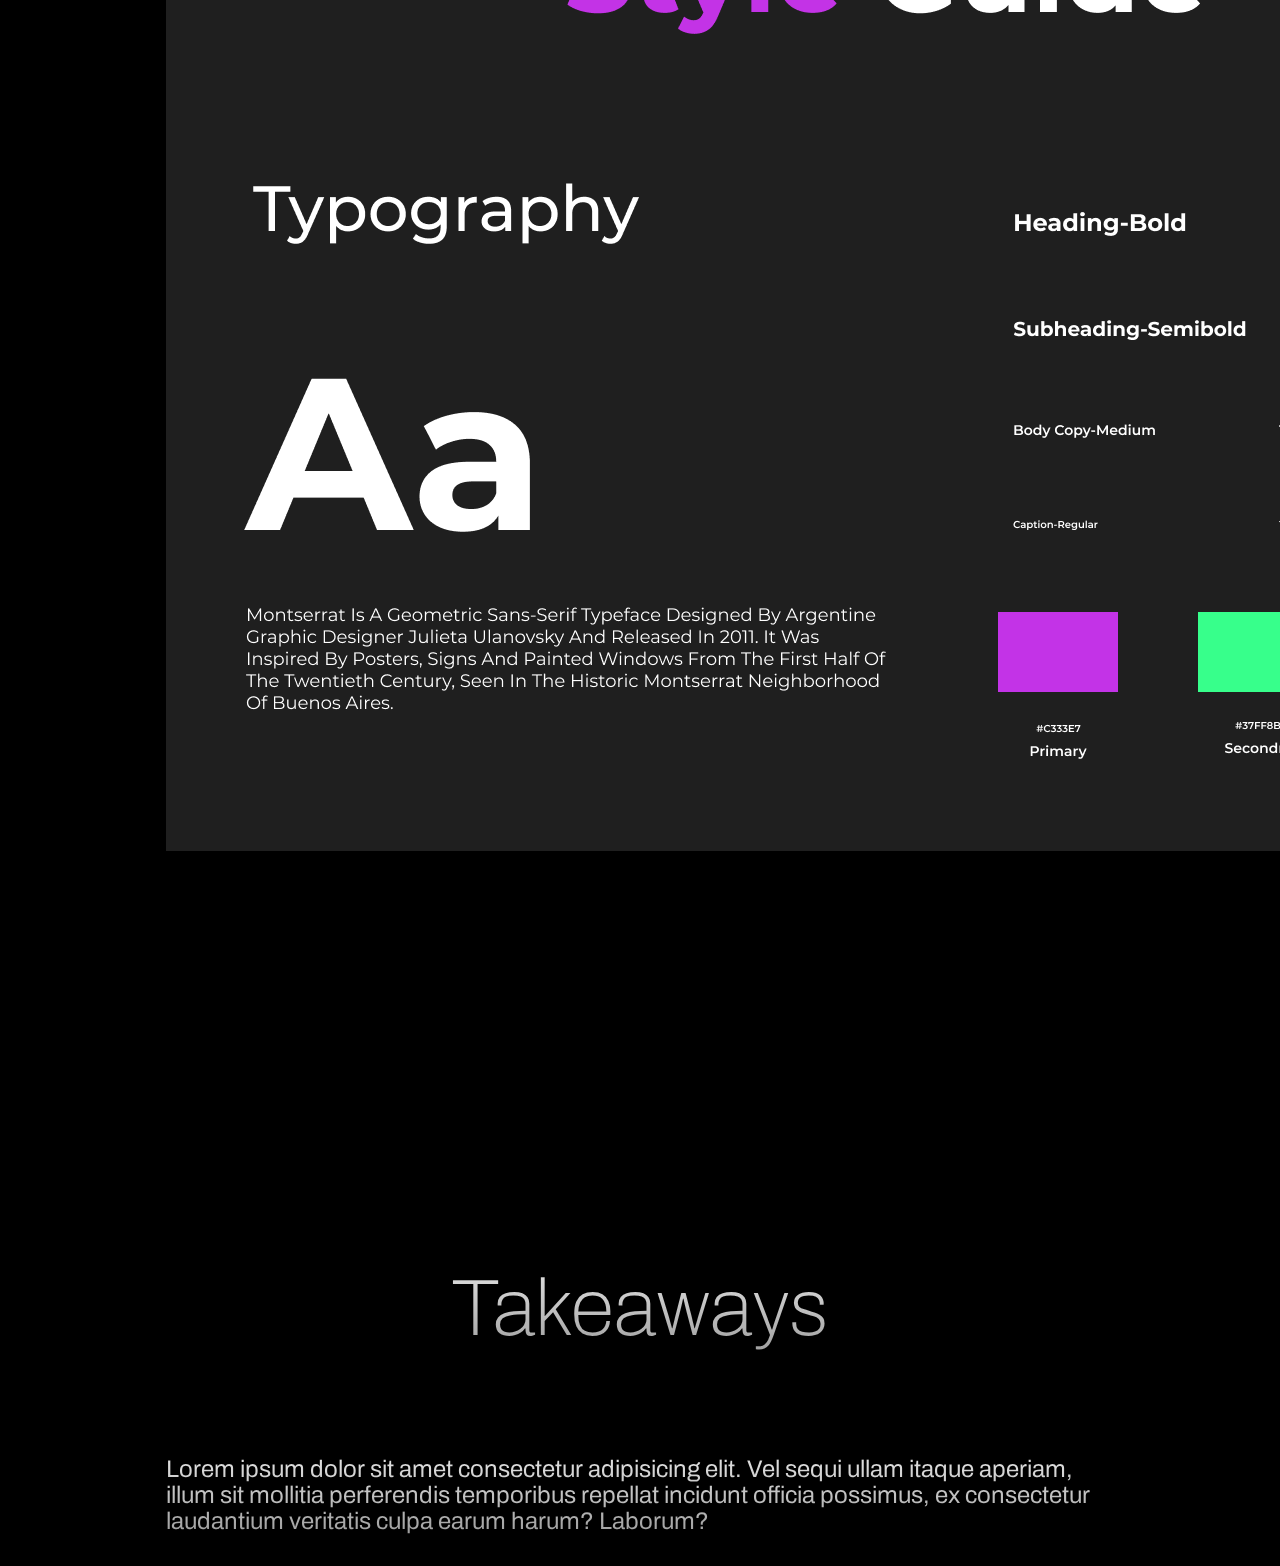
<file: Project2/index.html>
<!DOCTYPE html>
<html lang="en">
<head>
    <meta charset="UTF-8">
    <meta http-equiv="X-UA-Compatible" content="IE=edge">
    <meta name="viewport" content="width=device-width, initial-scale=1.0">
    <title>Seeingify</title>
      <!-- Bootstrap -->
      <link href="https://cdn.jsdelivr.net/npm/bootstrap@5.3.0-alpha3/dist/css/bootstrap.min.css" rel="stylesheet" integrity="sha384-KK94CHFLLe+nY2dmCWGMq91rCGa5gtU4mk92HdvYe+M/SXH301p5ILy+dN9+nJOZ" crossorigin="anonymous">
      <!-- Fontawesome -->
      <link rel="stylesheet" href="https://cdnjs.cloudflare.com/ajax/libs/font-awesome/6.4.0/css/all.min.css" integrity="sha512-iecdLmaskl7CVkqkXNQ/ZH/XLlvWZOJyj7Yy7tcenmpD1ypASozpmT/E0iPtmFIB46ZmdtAc9eNBvH0H/ZpiBw==" crossorigin="anonymous" referrerpolicy="no-referrer" />
      <!-- Fonts -->
      <link rel="preconnect" href="https://fonts.googleapis.com">
      <link rel="preconnect" href="https://fonts.gstatic.com" crossorigin>
      <link href="https://fonts.googleapis.com/css2?family=Archivo:wght@300;400;500;600;700&display=swap" rel="stylesheet">
      <!-- css -->
      <link rel="stylesheet" href="style.css">
      <!-- favicon -->
      <link rel="shortcut icon" href="../Assets/Logo.ico" type="image/x-icon">  
</head>
<body>
    
    <button onclick="topFunction()" id="myBtn" title="Go to top"><i class="fa-solid fa-arrow-up" style="color: #ffffff;"></i></button>



<!-- Hero -->
<div id="hero" class="hero">

    <!-- navbar -->
    <div class="m-0">
        <nav id="nav" class="navbar navbar-expand-lg navbar-transparent  bg-transparent">
            <div class="container-fluid">
                <a href="#" class="navbar-brand">
                    <img src="../Assets/Logo.svg" height="40" alt="Suru">
                </a>
                <button type="button" class="navbar-toggler" data-bs-toggle="collapse" data-bs-target="#navbarCollapse">
                    <span class="navbar-toggler-icon"></span>
                </button>
                <div class="collapse navbar-collapse" id="navbarCollapse">
                    
                    <div class="navbar-nav ms-auto">
                      <a  href="#nav" class="nav-item nav-link active">Home</a>
                      <a  href="#main" class="nav-item nav-link">Work</a>
                      <a  href="#" class="nav-item nav-link">About Me</a>
                      <button id="navbutton">Hire me</button>
                      
                    </div>
                </div>
            </div>
        </nav>
    </div>
</div>












<!-- main -->
<div class="main">
    <!-- overview -->
    
    <div class="overview">
        <div class="projectoverview">
            <h4>Project Overview</h4>
            <p>The aim of this project is to develop a smartwatch dating app that will help people connect with potential partners using their smartwatches. The app will be designed to provide a unique dating experience that leverages the unique features of smartwatches, such as their small form factor, always-on displays, and sensors. The app will be developed for both iOS and Android platforms, and will be designed to work seamlessly with all popular smartwatch models.</p>
    
        </div>
        <div class="objectives">
            <h4>Goals</h4>
            <p>1. Compatibility: The app will be designed to work seamlessly with all popular smartwatch models, ensuring that it is accessible to a wide range of users.
                <br>
                2. Personalization: The app will be personalized to each user's preferences and interests, helping them find matches that are more likely to be compatible with them.
                <br>
                
                3. Safety and Privacy: The app will prioritize the safety and privacy of its users by implementing robust security measures, such as two-factor authentication, and enabling users to report and block other users if necessary.</p>
        </div>
    </div>
    
    <!-- mockup -->
    <div class="mockup">
        <img src="../Assets/Design process.png" alt="" srcset="">
    </div>
    
    
    
    <!-- Research -->
    <div class="overview">
        <div class="research">
            <h4>Research</h4>
            <p>To begin the design process, I conducted extensive research into the needs and preferences of our target audience. This included conducting user interviews, reviewing industry research, and analyzing competitor apps.</p>
    
        </div>
        <div class="research-img">
            <img src="../Assets/Smartwatch.png" alt="" srcset="">
        </div>
    </div>
    
    
    <!-- Competetive -->
    <div class="competetive">
        <div class="text">
            <h4>Competetive Analysis</h4>
            <p>In order to construct a concise and solid foundation for Finterno, I had to venture out and see what the prominent internship applications were already doing and what user goals they were not reaching. I evaluated several features deemed vital from user surveys and identified which ones Finterno could capitalize on to have a leg up over other applications.I found that none of the main competitors offered company reviews to users.
                <br> <br>
                Internshala offers a lot of variety but user does not get to know about company's workspace or any support in relocating or after onboard support</p>
    
        </div>
    
        <div class="competetive-img">
            <img src="../Assets/Smartwatch-Find.png" alt="" srcset="">
        </div>
    
    
        <!-- Information Architecture -->
        <div class="info-archi">
            <div class="info-text">
                <h4>Information Architecture</h4>
            </div>
           
    
            <div class="info-img">
                <img src="../Assets/Website.png" alt="" srcset="">
            </div>
        </div>
    
    
        <!-- Solution1 -->
        <div class="solution">
            <div class="solution-text">
                <p>Wireframes</p>
                <h4>I created the wireframes and polished through the feedbacks and came up with the best solutions for the brightest user experiences.</h4>
            </div>
            <div class="solution-img">
                <img src="../Assets/Smarwatch-wireframe.png" alt="" srcset="">
            </div>
        </div>
    
    
    
    
        <!-- Solution2 -->
        <div class="solution">
            <div class="solution-text">
                <p>Seeingify Logo</p>
                <h4>Seeingify is a dating app functional on smart watches as well for better and faster user experience on go </h4>
            </div>
            <div class="solution-img">
                <img src="../Assets/Smartwatch-logo.png" alt="" srcset="">
            </div>
        </div>
    
    
        <!-- Solution3 -->
        <div class="solution">
            <div class="solution-text">
                <p>Final Design</p>
                <h4>A simple and intuitive interface that is easy to navigate on a small screen and
                    Consistent use of the color scheme, which includes shades of purple and green, to create a cohesive brand identity.</h4>
            </div>
            <div class="solution-img">
                <img src="../Assets/Final-mockup.png" alt="" srcset="">
            </div>
        </div>
    
    
    
    
    
        <!-- Style-Guide -->
        <div class="style-guide">
            <div class="style-text">
                <h4>Style Guide</h4>
                <p>I used these colors because they are unique, eye-catching, romantic, high contrast, and modern, and can help create a positive and engaging user experience.</p>
            </div>
            <div class="style-img">
                <img src="../Assets/Smartwatch-styleguide.png" alt="" srcset="">
            </div>
        </div>
    
    
    
    
        <!-- Takeaways -->
        <div class="takeaways">
            <h4>Takeaways</h4>
            <p>Lorem ipsum dolor sit amet consectetur adipisicing elit. Vel sequi ullam itaque aperiam, illum sit mollitia perferendis temporibus repellat incidunt officia possimus, ex consectetur laudantium veritatis culpa earum harum? Laborum?</p>
        </div>
    
    
    
    </div>
    
    
    
    
    <script src="index.js"></script>
    
    
    
    </body>
    </html>
</file>
<file: Style.css>
html{
    cursor: url("./Assets/cursor.svg"), auto;
    background-color: #000;
}
body{
    background-color: #000;
    font-family: 'Archivo', sans-serif;
}
#nav{
    width: 75%;
    height: 80px;
    margin: 0px auto;
    background-color: transparent;
}
.navbar-inner {
    background:transparent;
}
a{
    font-size: 16px;
    font-weight: 400;
    margin-right: 48px;
    color: #fafafa;
}
#navbutton{
    width: 105px;
    height: 41px;
    background-color: transparent;
    opacity: 0.48;
    color: #fafafa;
    border: 1px solid #fafafa;
    border-radius: 4px;
}
.hero{
    width: 53%;
    margin: 148px auto;
    display: flex;
    flex-direction: column;
    justify-content: center;
    align-items: center;
    
}

.hero h1{
    width: 100%;
    text-align: center;
    margin-bottom: 32px;
    font-size: 5rem;
    font-weight: 100;
    background: -webkit-linear-gradient(#e3e3e3, #9f9f9f);
    -webkit-background-clip: text;
    -webkit-text-fill-color: transparent;
}
.hero h3{
    width: 100%;
    text-align: center;
    font-size: 2rem;
    font-weight: 100;
    background: -webkit-linear-gradient(#e3e3e3, #9f9f9f);
    -webkit-background-clip: text;
    -webkit-text-fill-color: transparent;
}
.buttons{
    display: flex;
    justify-content: space-between;
    margin-top: 48px;
    width: 392px;
}
.buttons :first-child{
    width: 12rem;
    height: 3.5rem;
    font-size: 1.1rem;
    font-weight: 600;
    color: #fafafa;
    border: none;
    background: rgba(61, 61, 61, 0.64);
    box-shadow: 0px 4px 8px rgba(227, 227, 227, 0.08);
    border-radius: 32px;
    padding: 16px 32px;
}
.buttons :last-child{
    width: 12rem;
    height: 3.5rem;
    font-size: 1.1rem;
    font-weight: 600;
    color: #fafafa;
    border: none;
    background: transparent;
    border-radius: 32px;
    padding: 16px 32px;
}
h2{
    text-align: center;
    margin-top: 16rem;
    font-size: 4rem;
    font-weight: 100;
    background: -webkit-linear-gradient(#e3e3e3, #9f9f9f);
    -webkit-background-clip: text;
    -webkit-text-fill-color: transparent;
    text-align: center;
}
.projects{
    width: 100%;
    margin-top: 9rem;
    display: flex;
    flex-direction: column;
    align-items: center;
    gap: 8rem;
}
.project1{
    width: 53%;
    height: auto;
    background-color: #1e1e1e;
    display: flex;
    flex-direction: column;
    align-items: center;
}
.project1 h4{
    text-align: center;
    margin-top: 48px;
    margin-bottom: 8px;
    font-size: 2rem;
    font-weight: 100;
    background: -webkit-linear-gradient(#e3e3e3, #9f9f9f);
    -webkit-background-clip: text;
    -webkit-text-fill-color: transparent;
}
.project1 h5{
    text-align: center;
    font-size: 1rem;
    font-weight: 100;
    color: #4A90E2;
}
.project1 img{
    margin-top: 3rem;
}

/* Project 2 */

.project2{
    width: 53%;
    height: auto;
    background-color: #1e1e1e;
    display: flex;
    flex-direction: column;
    align-items: center;
}
.project2 h4{
    text-align: center;
    margin-top: 48px;
    margin-bottom: 8px;
    font-size: 2rem;
    font-weight: 100;
    background: -webkit-linear-gradient(#e3e3e3, #9f9f9f);
    -webkit-background-clip: text;
    -webkit-text-fill-color: transparent;
}
.project2 h5{
    text-align: center;
    font-size: 1rem;
    font-weight: 100;
    color: #4A90E2;
}
.project2 img{
    margin-top: 3rem;
}



/* Project 3 */

.project3{
    width: 53%;
    height: auto;
    background-color: #1e1e1e;
    display: flex;
    flex-direction: column;
    align-items: center;
}
.project3 h4{
    text-align: center;
    margin-top: 48px;
    margin-bottom: 8px;
    font-size: 2rem;
    font-weight: 100;
    background: -webkit-linear-gradient(#e3e3e3, #9f9f9f);
    -webkit-background-clip: text;
    -webkit-text-fill-color: transparent;
}
.project3 h5{
    text-align: center;
    font-size: 1rem;
    font-weight: 100;
    color: #4A90E2;
}
.project3 img{
    width: 100%;
    margin-top: 3rem;
}

#Quote{
    width: 100%;
    font-size: 1.5rem;
    margin-top: 12rem;
    text-align: center;
    background: -webkit-linear-gradient(#e3e3e3, #9f9f9f);
    -webkit-background-clip: text;
    -webkit-text-fill-color: transparent;
}
.socials{
    width: 100%;
    display: flex;
    justify-content: center;
    align-items: center;
    gap: 5rem;
}
.socials a{
    font-size: 1.5rem;
    margin-top: 8rem;
    margin-bottom: 10rem;
    text-decoration: none;
    background: -webkit-linear-gradient(#e3e3e3, #9f9f9f);
    -webkit-background-clip: text;
    -webkit-text-fill-color: transparent;
}
#chat{
    font-weight: 700;
    background: -webkit-linear-gradient(#00BF93, #007A5E);
    -webkit-background-clip: text;
    -webkit-text-fill-color: transparent;
}
span{
    color: white;
}

.project1:hover, .project2:hover, .project3:hover{
    background-color: #292929;
    transition-duration: 2s;
    transform: scale(1.1);
}




















/* for mobile */







@media only screen and (max-width: 600px) {
    html{
        cursor: url("../Assets/cursor.svg"), auto;
        background-color: #000;
    }
    body{
        background-color: #000;
        font-family: 'Archivo', sans-serif;
        margin: 0rem 1rem;
    }
    #nav{
        width: 100%;
        height: 80px;
        margin: 0px auto;
        background-color: transparent;
    }
    .navbar-inner {
        background:transparent;
    }
    a{
        font-size: 16px;
        font-weight: 400;
        margin-right: 48px;
        color: #fafafa;
    }
    #navbutton{
        width: 105px;
        height: 41px;
        background-color: transparent;
        opacity: 0.48;
        color: #fafafa;
        border: 1px solid #fafafa;
        border-radius: 4px;
    }
    .hero{
        width: 100%;
        margin: 3rem auto;
        display: flex;
        flex-direction: column;
        justify-content: center;
        align-items: center;
        
    }
    
    .hero h1{
        width: 100%;
        text-align: center;
        margin-bottom: 3rem;
        font-size: 1.5rem;
        font-weight: 100;
        background: -webkit-linear-gradient(#e3e3e3, #9f9f9f);
        -webkit-background-clip: text;
        -webkit-text-fill-color: transparent;
    }
    .hero h3{
        width: 100%;
        text-align: center;
        font-size: 1rem;
        font-weight: 100;
        background: -webkit-linear-gradient(#e3e3e3, #9f9f9f);
        -webkit-background-clip: text;
        -webkit-text-fill-color: transparent;
    }
    .buttons{
        display: flex;
        flex-direction: column;
        justify-content: space-between;
        margin-top: 3rem;
        width: 100%;
    }
    .buttons :first-child{
        width: 100%;
        height: 3.5rem;
        font-size: 0.8rem;
        font-weight: 500;
        color: #fafafa;
        border: none;
        background: rgba(61, 61, 61, 0.64);
        box-shadow: 0px 4px 8px rgba(227, 227, 227, 0.08);
        border-radius: 32px;
        padding: 16px 32px;
    }
    .buttons :last-child{
        width: 100%;
        height: 3.5rem;
        font-size: 0.8rem;
        font-weight: 500;
        color: #fafafa;
        border: none;
        background: transparent;
        border-radius: 32px;
        padding: 16px 32px;
    }
    h2{
        text-align: center;
        margin-top: 3rem;
        font-size: 1.5rem;
        font-weight: 900;
        background: -webkit-linear-gradient(#e3e3e3, #9f9f9f);
        -webkit-background-clip: text;
        -webkit-text-fill-color: transparent;
        text-align: center;
    }
    .projects{
        width: 100%;
        margin-top: 3rem;
        display: flex;
        flex-direction: column;
        align-items: center;
        gap: 3rem;
    }
    .project1{
        width: 100%;
        height: auto;
        background-color: #1e1e1e;
        display: flex;
        flex-direction: column;
        align-items: center;
    }
    .project1 h4{
        text-align: center;
        margin-top: 1rem;
        margin-bottom: 2px;
        font-size: 0.75rem;
        font-weight: 100;
        background: -webkit-linear-gradient(#e3e3e3, #9f9f9f);
        -webkit-background-clip: text;
        -webkit-text-fill-color: transparent;
    }
    .project1 h5{
        text-align: center;
        font-size: 1rem;
        font-weight: 100;
        color: #4A90E2;
    }
    .project1 img{
        width: 6rem;
        height: 9rem;
        margin-top: 1rem;
    }
    
    /* Project 2 */
    
    .project2{
        width: 100%;
        height: auto;
        background-color: #1e1e1e;
        display: flex;
        flex-direction: column;
        align-items: center;
    }
    .project2 h4{
        text-align: center;
        margin-top: 1rem;
        margin-bottom: 2px;
        font-size: 0.75rem;
        font-weight: 100;
        background: -webkit-linear-gradient(#e3e3e3, #9f9f9f);
        -webkit-background-clip: text;
        -webkit-text-fill-color: transparent;
    }
    .project2 h5{
        text-align: center;
        font-size: 1rem;
        font-weight: 100;
        color: #4A90E2;
    }
    .project2 img{
        width: 6rem;
        height: 9rem;
        margin-top: 1rem;
    }
    
    
    
    /* Project 3 */
    
    .project3{
        width: 100%;
        height: auto;
        background-color: #1e1e1e;
        display: flex;
        flex-direction: column;
        align-items: center;
    }
    .project3 h4{
        text-align: center;
        margin-top: 1rem;
        margin-bottom: 2px;
        font-size: 0.75rem;
        font-weight: 100;
        background: -webkit-linear-gradient(#e3e3e3, #9f9f9f);
        -webkit-background-clip: text;
        -webkit-text-fill-color: transparent;
    }
    .project3 h5{
        text-align: center;
        font-size: 1rem;
        font-weight: 100;
        color: #4A90E2;
    }
    .project3 img{
        width: 80%;
        margin-top: 1rem;
    }
    
    #Quote{
        width: 100%;
        font-size: 1rem;
        margin-top: 3rem;
        text-align: center;
        background: -webkit-linear-gradient(#e3e3e3, #9f9f9f);
        -webkit-background-clip: text;
        -webkit-text-fill-color: transparent;
    }
    .socials{
        width: 100%;
        height: auto;
        display: flex;
        flex-direction: column;
        justify-content: center;
        align-items: center;
        gap: 2rem;
        margin-top: 3rem;
    }
    .socials a{
        text-align: center;
        width: 100%;
        font-size: 1rem;
        margin-top: 0rem;
        margin-bottom: 0rem;
        text-decoration: none;
        
        background: -webkit-linear-gradient(#e3e3e3, #9f9f9f);
        -webkit-background-clip: text;
        -webkit-text-fill-color: transparent;
    }
    #chat{
        font-weight: 700;
        background: -webkit-linear-gradient(#00BF93, #007A5E);
        -webkit-background-clip: text;
        -webkit-text-fill-color: transparent;
    }
    span{
        color: white;
    }
    
    .project1:hover, .project2:hover, .project3:hover{
        background-color: #292929;
        transition-duration: 2s;
        transform: scale(1.1);
    }
    
}
</file>
<file: Codes/Style.css>
html{
    cursor: url("../Assets/cursor.svg"), auto;
    background-color: #000;
}
body{
    background-color: #000;
    font-family: 'Archivo', sans-serif;
}
#nav{
    width: 75%;
    height: 80px;
    margin: 0px auto;
    background-color: transparent;
}
.navbar-inner {
    background:transparent;
}
a{
    font-size: 16px;
    font-weight: 400;
    margin-right: 48px;
    color: #fafafa;
}
#navbutton{
    width: 105px;
    height: 41px;
    background-color: transparent;
    opacity: 0.48;
    color: #fafafa;
    border: 1px solid #fafafa;
    border-radius: 4px;
}
.hero{
    width: 53%;
    margin: 148px auto;
    display: flex;
    flex-direction: column;
    justify-content: center;
    align-items: center;
    
}

.hero h1{
    width: 100%;
    text-align: center;
    margin-bottom: 32px;
    font-size: 5rem;
    font-weight: 100;
    background: -webkit-linear-gradient(#e3e3e3, #9f9f9f);
    -webkit-background-clip: text;
    -webkit-text-fill-color: transparent;
}
.hero h3{
    width: 100%;
    text-align: center;
    font-size: 2rem;
    font-weight: 100;
    background: -webkit-linear-gradient(#e3e3e3, #9f9f9f);
    -webkit-background-clip: text;
    -webkit-text-fill-color: transparent;
}
.buttons{
    display: flex;
    justify-content: space-between;
    margin-top: 48px;
    width: 392px;
}
.buttons :first-child{
    width: 12rem;
    height: 3.5rem;
    font-size: 1.1rem;
    font-weight: 600;
    color: #fafafa;
    border: none;
    background: rgba(61, 61, 61, 0.64);
    box-shadow: 0px 4px 8px rgba(227, 227, 227, 0.08);
    border-radius: 32px;
    padding: 16px 32px;
}
.buttons :last-child{
    width: 12rem;
    height: 3.5rem;
    font-size: 1.1rem;
    font-weight: 600;
    color: #fafafa;
    border: none;
    background: transparent;
    border-radius: 32px;
    padding: 16px 32px;
}
h2{
    text-align: center;
    margin-top: 16rem;
    font-size: 4rem;
    font-weight: 100;
    background: -webkit-linear-gradient(#e3e3e3, #9f9f9f);
    -webkit-background-clip: text;
    -webkit-text-fill-color: transparent;
    text-align: center;
}
.projects{
    width: 100%;
    margin-top: 9rem;
    display: flex;
    flex-direction: column;
    align-items: center;
    gap: 8rem;
}
.project1{
    width: 53%;
    height: auto;
    background-color: #1e1e1e;
    display: flex;
    flex-direction: column;
    align-items: center;
}
.project1 h4{
    text-align: center;
    margin-top: 48px;
    margin-bottom: 8px;
    font-size: 2rem;
    font-weight: 100;
    background: -webkit-linear-gradient(#e3e3e3, #9f9f9f);
    -webkit-background-clip: text;
    -webkit-text-fill-color: transparent;
}
.project1 h5{
    text-align: center;
    font-size: 1rem;
    font-weight: 100;
    color: #4A90E2;
}
.project1 img{
    margin-top: 3rem;
}

/* Project 2 */

.project2{
    width: 53%;
    height: auto;
    background-color: #1e1e1e;
    display: flex;
    flex-direction: column;
    align-items: center;
}
.project2 h4{
    text-align: center;
    margin-top: 48px;
    margin-bottom: 8px;
    font-size: 2rem;
    font-weight: 100;
    background: -webkit-linear-gradient(#e3e3e3, #9f9f9f);
    -webkit-background-clip: text;
    -webkit-text-fill-color: transparent;
}
.project2 h5{
    text-align: center;
    font-size: 1rem;
    font-weight: 100;
    color: #4A90E2;
}
.project2 img{
    margin-top: 3rem;
}



/* Project 3 */

.project3{
    width: 53%;
    height: auto;
    background-color: #1e1e1e;
    display: flex;
    flex-direction: column;
    align-items: center;
}
.project3 h4{
    text-align: center;
    margin-top: 48px;
    margin-bottom: 8px;
    font-size: 2rem;
    font-weight: 100;
    background: -webkit-linear-gradient(#e3e3e3, #9f9f9f);
    -webkit-background-clip: text;
    -webkit-text-fill-color: transparent;
}
.project3 h5{
    text-align: center;
    font-size: 1rem;
    font-weight: 100;
    color: #4A90E2;
}
.project3 img{
    width: 100%;
    margin-top: 3rem;
}

#Quote{
    width: 100%;
    font-size: 1.5rem;
    margin-top: 12rem;
    text-align: center;
    background: -webkit-linear-gradient(#e3e3e3, #9f9f9f);
    -webkit-background-clip: text;
    -webkit-text-fill-color: transparent;
}
.socials{
    width: 100%;
    display: flex;
    justify-content: center;
    align-items: center;
    gap: 5rem;
}
.socials a{
    font-size: 1.5rem;
    margin-top: 8rem;
    margin-bottom: 10rem;
    text-decoration: none;
    background: -webkit-linear-gradient(#e3e3e3, #9f9f9f);
    -webkit-background-clip: text;
    -webkit-text-fill-color: transparent;
}
#chat{
    font-weight: 700;
    background: -webkit-linear-gradient(#00BF93, #007A5E);
    -webkit-background-clip: text;
    -webkit-text-fill-color: transparent;
}
span{
    color: white;
}

.project1:hover, .project2:hover, .project3:hover{
    background-color: #292929;
    transition-duration: 2s;
    transform: scale(1.1);
}




















/* for mobile */







@media only screen and (max-width: 600px) {
    html{
        cursor: url("../Assets/cursor.svg"), auto;
        background-color: #000;
    }
    body{
        background-color: #000;
        font-family: 'Archivo', sans-serif;
        margin: 0rem 1rem;
    }
    #nav{
        width: 100%;
        height: 80px;
        margin: 0px auto;
        background-color: transparent;
    }
    .navbar-inner {
        background:transparent;
    }
    a{
        font-size: 16px;
        font-weight: 400;
        margin-right: 48px;
        color: #fafafa;
    }
    #navbutton{
        width: 105px;
        height: 41px;
        background-color: transparent;
        opacity: 0.48;
        color: #fafafa;
        border: 1px solid #fafafa;
        border-radius: 4px;
    }
    .hero{
        width: 100%;
        margin: 3rem auto;
        display: flex;
        flex-direction: column;
        justify-content: center;
        align-items: center;
        
    }
    
    .hero h1{
        width: 100%;
        text-align: center;
        margin-bottom: 3rem;
        font-size: 1.5rem;
        font-weight: 100;
        background: -webkit-linear-gradient(#e3e3e3, #9f9f9f);
        -webkit-background-clip: text;
        -webkit-text-fill-color: transparent;
    }
    .hero h3{
        width: 100%;
        text-align: center;
        font-size: 1rem;
        font-weight: 100;
        background: -webkit-linear-gradient(#e3e3e3, #9f9f9f);
        -webkit-background-clip: text;
        -webkit-text-fill-color: transparent;
    }
    .buttons{
        display: flex;
        flex-direction: column;
        justify-content: space-between;
        margin-top: 3rem;
        width: 100%;
    }
    .buttons :first-child{
        width: 100%;
        height: 3.5rem;
        font-size: 0.8rem;
        font-weight: 500;
        color: #fafafa;
        border: none;
        background: rgba(61, 61, 61, 0.64);
        box-shadow: 0px 4px 8px rgba(227, 227, 227, 0.08);
        border-radius: 32px;
        padding: 16px 32px;
    }
    .buttons :last-child{
        width: 100%;
        height: 3.5rem;
        font-size: 0.8rem;
        font-weight: 500;
        color: #fafafa;
        border: none;
        background: transparent;
        border-radius: 32px;
        padding: 16px 32px;
    }
    h2{
        text-align: center;
        margin-top: 3rem;
        font-size: 1.5rem;
        font-weight: 900;
        background: -webkit-linear-gradient(#e3e3e3, #9f9f9f);
        -webkit-background-clip: text;
        -webkit-text-fill-color: transparent;
        text-align: center;
    }
    .projects{
        width: 100%;
        margin-top: 3rem;
        display: flex;
        flex-direction: column;
        align-items: center;
        gap: 3rem;
    }
    .project1{
        width: 100%;
        height: auto;
        background-color: #1e1e1e;
        display: flex;
        flex-direction: column;
        align-items: center;
    }
    .project1 h4{
        text-align: center;
        margin-top: 1rem;
        margin-bottom: 2px;
        font-size: 0.75rem;
        font-weight: 100;
        background: -webkit-linear-gradient(#e3e3e3, #9f9f9f);
        -webkit-background-clip: text;
        -webkit-text-fill-color: transparent;
    }
    .project1 h5{
        text-align: center;
        font-size: 1rem;
        font-weight: 100;
        color: #4A90E2;
    }
    .project1 img{
        width: 6rem;
        height: 9rem;
        margin-top: 1rem;
    }
    
    /* Project 2 */
    
    .project2{
        width: 100%;
        height: auto;
        background-color: #1e1e1e;
        display: flex;
        flex-direction: column;
        align-items: center;
    }
    .project2 h4{
        text-align: center;
        margin-top: 1rem;
        margin-bottom: 2px;
        font-size: 0.75rem;
        font-weight: 100;
        background: -webkit-linear-gradient(#e3e3e3, #9f9f9f);
        -webkit-background-clip: text;
        -webkit-text-fill-color: transparent;
    }
    .project2 h5{
        text-align: center;
        font-size: 1rem;
        font-weight: 100;
        color: #4A90E2;
    }
    .project2 img{
        width: 6rem;
        height: 9rem;
        margin-top: 1rem;
    }
    
    
    
    /* Project 3 */
    
    .project3{
        width: 100%;
        height: auto;
        background-color: #1e1e1e;
        display: flex;
        flex-direction: column;
        align-items: center;
    }
    .project3 h4{
        text-align: center;
        margin-top: 1rem;
        margin-bottom: 2px;
        font-size: 0.75rem;
        font-weight: 100;
        background: -webkit-linear-gradient(#e3e3e3, #9f9f9f);
        -webkit-background-clip: text;
        -webkit-text-fill-color: transparent;
    }
    .project3 h5{
        text-align: center;
        font-size: 1rem;
        font-weight: 100;
        color: #4A90E2;
    }
    .project3 img{
        width: 80%;
        margin-top: 1rem;
    }
    
    #Quote{
        width: 100%;
        font-size: 1rem;
        margin-top: 3rem;
        text-align: center;
        background: -webkit-linear-gradient(#e3e3e3, #9f9f9f);
        -webkit-background-clip: text;
        -webkit-text-fill-color: transparent;
    }
    .socials{
        width: 100%;
        height: auto;
        display: flex;
        flex-direction: column;
        justify-content: center;
        align-items: center;
        gap: 2rem;
        margin-top: 3rem;
    }
    .socials a{
        text-align: center;
        width: 100%;
        font-size: 1rem;
        margin-top: 0rem;
        margin-bottom: 0rem;
        text-decoration: none;
        
        background: -webkit-linear-gradient(#e3e3e3, #9f9f9f);
        -webkit-background-clip: text;
        -webkit-text-fill-color: transparent;
    }
    #chat{
        font-weight: 700;
        background: -webkit-linear-gradient(#00BF93, #007A5E);
        -webkit-background-clip: text;
        -webkit-text-fill-color: transparent;
    }
    span{
        color: white;
    }
    
    .project1:hover, .project2:hover, .project3:hover{
        background-color: #292929;
        transition-duration: 2s;
        transform: scale(1.1);
    }
    
}
</file>
<file: Project1/style.css>
html{
    cursor: url("../Assets/cursor.svg"), auto;
    background-color: #000;
}
/* custom cursor */

/* width */
::-webkit-scrollbar {
    width: 12px;
  }
  
  /* Track */
  ::-webkit-scrollbar-track {
    background: transparent; 
  }
   
  /* Handle */
  ::-webkit-scrollbar-thumb {
    background: #525252; 
    border-radius: 46px;    
  }
  
  /* Handle on hover */
  ::-webkit-scrollbar-thumb:hover {
    background: #7a7a7a; 
  }




body{
    background-color: #000;
    display: flex;
    flex-direction: column;
    align-items: center;
    font-family: 'Archivo', sans-serif;
}
h4{
    font-size: 3rem;
    font-weight: 100;
    background: -webkit-linear-gradient(#e3e3e3, #9f9f9f);
    -webkit-background-clip: text;
    -webkit-text-fill-color: transparent;
    margin-bottom: 3rem;
}
p{
    font-size: 1.5rem;
    font-weight: 400;
    background: -webkit-linear-gradient(#e3e3e3, #9f9f9f);
    -webkit-background-clip: text;
    -webkit-text-fill-color: transparent;
}
#nav{
    width: 75%;
    height: 80px;
    margin: 0px auto;
    background-color: transparent;
}
.navbar-inner {
    background:transparent;
}
a{
    font-size: 16px;
    font-weight: 400;
    margin-right: 48px;
    color: #fafafa;
}
#navbutton{
    width: 105px;
    height: 41px;
    background-color: transparent;
    opacity: 0.48;
    color: #fafafa;
    border: 1px solid #fafafa;
    border-radius: 4px;
}
.hero{
    width: 100%;
    height: 400px;
    background-position: center center;
    background-size: cover;
    background-image: url("../Assets/Project1-hero.png");
    
}
.main{
    width: 75%;

}
.overview{
    width: 100%;
    display: flex;
    justify-content: space-between;
    margin-top: 8rem;
}
.projectoverview{
    width: 45%;
}
.objectives{
    width: 45%;
}
.mockup{
    margin-top: 16rem;
    text-align: center;
    
}
.mockup img{
    width: 100%;
    align-self: center;
}


/* Research */

.research{
    width: 45%;
}
.research-img{
    text-align: center;
    width: 45%;
}
.research-img img{
    width: 50%;
}

/* competetive */

.competetive{
    width: 100%;
    margin-top: 20rem;
    display: flex;
    flex-direction: column;
    gap: 4rem;
    justify-content: center;
}
.competetive h4{
    font-size: 5rem;
    text-align: center;
}
.competetive-img {
    text-align: center;
    width: 100%;
}



/* info-archi */

.info-archi{
    width: 100%;
    margin-top: 13rem;
    text-align: center;
    display: flex;
    flex-direction: column;
    gap: 8rem;
}
.info-text h4{
    font-size: 5rem;
}



/* solution1 */

.solution{
    width: 100%;
    display: flex;
    flex-direction: column;
    margin-top: 15rem;
}
.solution-text{
    width: 75%;
    text-align: left;
    margin-bottom: 10rem;
}
.solution-text h4{
    text-align: left;
    font-size: 3rem;
}
.solution-img{
    text-align: center;
    width: 100%;
}




/* Style-guide */

.style-guide{
    width: 100%;
    display: flex;
    flex-direction: column;
    margin-top: 15rem;
}
.style-text{
    width: 75%;
    text-align: left;
    margin-bottom: 10rem;
}
.style-text h4{
    text-align: left;
    font-size: 3rem;
}
.style-img{
    text-align: center;
    width: 100%;
}




/* Takeaways */

.takeaways{
    width: 100%;
    display: flex;
    flex-direction: column;
    margin-top: 15rem;
}
.takeaways h4{
    margin-bottom: 5rem;
}


#myBtn {
    width: 5rem;
    height: 5rem;
    display: hidden; /* Hidden by default */
    position: fixed; /* Fixed/sticky position */
    bottom: 5rem; /* Place the button at the bottom of the page */
    right: 15rem; /* Place the button 30px from the right */
    z-index: 99; /* Make sure it does not overlap */
    border: none; /* Remove borders */
    outline: none; /* Remove outline */
    background-color: #3d3d3d; /* Set a background color */
    color: white; /* Text color */
    cursor: pointer; /* Add a mouse pointer on hover */
    padding: 1.5rem; /* Some padding */
    border-radius: 80px; /* Rounded corners */
    font-size: 1.5rem; /* Increase font size */
  }
  
  #myBtn:hover {
    background-color: #555; /* Add a dark-grey background on hover */
  }

  .socials{
    width: 100%;
    display: flex;
    justify-content: center;
    align-items: center;
    gap: 5rem;
}
.socials a{
    font-size: 1.5rem;
    margin-top: 8rem;
    margin-bottom: 10rem;
    text-decoration: none;
    background: -webkit-linear-gradient(#e3e3e3, #9f9f9f);
    -webkit-background-clip: text;
    -webkit-text-fill-color: transparent;
}
#chat{
    font-weight: 700;
    background: -webkit-linear-gradient(#00BF93, #007A5E);
    -webkit-background-clip: text;
    -webkit-text-fill-color: transparent;
}
span{
    color: white;
}
.socials a:hover{
    font-size: 2rem;
    margin-top: auto;
    margin-bottom: auto;
    transition-duration: 1s;
    text-decoration: underline;
    background: -webkit-linear-gradient(#e3e3e3, #9f9f9f);
    -webkit-background-clip: text;
    -webkit-text-fill-color: transparent;
}











/* for mobile */







@media only screen and (max-width: 600px){
    html{
        cursor: url("../Assets/cursor.svg"), auto;
        background-color: #000;
    }
    /* scroll to top */
    #myBtn {
        width: 3rem;
        height: 3rem;
        display: hidden; /* Hidden by default */
        position: fixed; /* Fixed/sticky position */
        bottom: 2rem; /* Place the button at the bottom of the page */
        right: 1rem; /* Place the button 30px from the right */
        z-index: 99; /* Make sure it does not overlap */
        border: none; /* Remove borders */
        outline: none; /* Remove outline */
        background-color: #3d3d3d; /* Set a background color */
        color: white; /* Text color */
        cursor: pointer; /* Add a mouse pointer on hover */
        padding: 0.5rem; /* Some padding */
        border-radius: 80px; /* Rounded corners */
        font-size: 1rem; /* Increase font size */
      }
      
      #myBtn:hover {
        background-color: #555; /* Add a dark-grey background on hover */
      }
    
    







    /* custom cursor */
    
    /* width */
    ::-webkit-scrollbar {
        width: 12px;
      }
      
      /* Track */
      ::-webkit-scrollbar-track {
        background: #1f1f1f; 
      }
       
      /* Handle */
      ::-webkit-scrollbar-thumb {
        background: #525252; 
        border-radius: 46px;    
      }
      
      /* Handle on hover */
      ::-webkit-scrollbar-thumb:hover {
        background: #7a7a7a; 
      }
    
    
    
    
    body{
        background-color: #000;
        display: flex;
        flex-direction: column;
        align-items: center;
        font-family: 'Archivo', sans-serif;
    }
    h4{
        font-size: 3rem;
        width: 100%;
        font-weight: 100;
        background: -webkit-linear-gradient(#e3e3e3, #9f9f9f);
        -webkit-background-clip: text;
        -webkit-text-fill-color: transparent;
        margin-bottom: 3rem;
    }
    p{
        font-size: 1.5rem;
        font-weight: 400;
        background: -webkit-linear-gradient(#e3e3e3, #9f9f9f);
        -webkit-background-clip: text;
        -webkit-text-fill-color: transparent;
    }
    #nav{
        width: 100%;
        height: 80px;
        margin: 0px auto;
        background-color: transparent;
    }
    .navbar-inner {
        background:transparent;
    }
    a{
        font-size: 16px;
        font-weight: 400;
        margin-right: 48px;
        color: #fafafa;
    }
    #navbutton{
        width: 105px;
        height: 41px;
        background-color: transparent;
        opacity: 0.48;
        color: #fafafa;
        border: 1px solid #fafafa;
        border-radius: 4px;
    }
    .hero{
        width: 100%;
        height: 180px;
        background-image: url("../Assets/Project1-mobilebanner.png");
        
    }
    .main{
        width: 100%;
        padding: 0rem 1rem;
    }
    .overview{
        width: 100%;
        display: flex;
        flex-direction: column;
        justify-content: space-between;
        margin-top: 1.5rem;
        gap: 1.5rem;
    }
    .projectoverview{
        width: 100%;
    }
    .objectives{
        width: 100%;
    }
    .mockup{
        margin-top: 3rem;
        text-align: center;
        
    }
    .mockup img{
        width: 21rem;
        align-self: center;
    }
    
    
    /* Research */
    
    .research{
        width: 100%;
        margin-top: 1.5rem;
    }
    .research-img{
        text-align: center;
        width: 100%;
    }
    .research-img img{
        width: 100%;
    }
    
    /* competetive */
    
    .competetive{
        width: 100%;
        margin-top: 10rem;
        display: flex;
        flex-direction: column;
        gap: 4rem;
        justify-content: center;
    }
    .competetive h4{
        font-size: 3rem;
        text-align: center;
    }
    .competetive-img {
        text-align: center;
        width: 100%;
    }
    .competetive-img img{
        width: 100%;
    }
    
    
    /* info-archi */
    
    .info-archi{
        width: 100%;
        margin-top: 1.5rem;
        text-align: center;
        display: flex;
        flex-direction: column;
        gap: 1.5rem;
    }
    .info-text h4{
        font-size: 3rem;
    }
    .info-img img{
        width: 100%;
    }
    
    
    
    /* solution1 */
    
    .solution{
        width: 100%;
        display: flex;
        flex-direction: column;
        margin-top: 1.5rem;
    }
    .solution-text{
        width: 100%;
        text-align: left;
        margin-bottom: 1.5rem;
    }
    .solution-text h4{
        text-align: left;
        font-size: 1.5rem;
    }
    .solution-img{
        text-align: center;
        width: 100%;
    }
    .solution-img img{
        width: 100%;
        height: 100%;
    }
    
    
    
    
    
    /* Style-guide */
    
    .style-guide{
        width: 100%;
        display: flex;
        flex-direction: column;
        margin-top: 1.5rem;
    }
    .style-text{
        width: 100%;
        text-align: left;
        margin-bottom: 1.5rem;
    }
    .style-text h4{
        text-align: left;
        font-size: 3rem;
    }
    .style-img{
        text-align: center;
        width: 100%;
    }
    .style-img img{
        width: 100%;
    }
    
    
    
    
    /* Takeaways */
    
    .takeaways{
        width: 100%;
        display: flex;
        flex-direction: column;
        margin-top: 1.5rem;
    }
    .takeaways h4{
        margin-bottom: 1.5rem;
    }
    
}
</file>
<file: Project2/style.css>
html{
    cursor: url("../Assets/cursor.svg"), auto;
    background-color: #000;
}






/* custom cursor */

/* width */
::-webkit-scrollbar {
    width: 12px;
  }
  
  /* Track */
  ::-webkit-scrollbar-track {
    background: transparent; 
  }
   
  /* Handle */
  ::-webkit-scrollbar-thumb {
    background: #525252; 
    border-radius: 46px;    
  }
  
  /* Handle on hover */
  ::-webkit-scrollbar-thumb:hover {
    background: #7a7a7a; 
  }

/* .nav-links{
    color: white;
} */
.navbar-expand-lg .navbar-nav .nav-link{
    color: white;
}
body{
    background-color: #000;
    display: flex;
    flex-direction: column;
    align-items: center;
    font-family: 'Archivo', sans-serif;
}
h4{
    font-size: 3rem;
    font-weight: 100;
    background: -webkit-linear-gradient(#e3e3e3, #9f9f9f);
    -webkit-background-clip: text;
    -webkit-text-fill-color: transparent;
    margin-bottom: 3rem;
}
p{
    font-size: 1.5rem;
    font-weight: 400;
    background: -webkit-linear-gradient(#e3e3e3, #9f9f9f);
    -webkit-background-clip: text;
    -webkit-text-fill-color: transparent;
}
#nav{
    width: 75%;
    height: 80px;
    margin: 0px auto;
    background-color: transparent;
    color: #fafafa;
}




.navbar-inner {
    background:transparent;
}
a{
    font-size: 16px;
    font-weight: 400;
    margin-right: 48px;
    color: #fafafa;
}
#navbutton{
    width: 105px;
    height: 41px;
    background-color: transparent;
    opacity: 0.48;
    color: #fafafa;
    border: 1px solid #fafafa;
    border-radius: 4px;
}
.hero{
    width: 100%;
    height: 400px;
    background-position: center center;
    background-size: cover;
    background-image: url("../Assets/Smartwatch-hero.png");
    
}












.main{
    width: 75%;

}
.overview{
    width: 100%;
    display: flex;
    justify-content: space-between;
    margin-top: 8rem;
}
.projectoverview{
    width: 45%;
}
.objectives{
    width: 45%;
}
.mockup{
    margin-top: 16rem;
    text-align: center;
    
}
.mockup img{
    width: 100%;
    align-self: center;
}


/* Research */

.research{
    width: 45%;
}
.research-img{
    text-align: center;
    width: 45%;
}
.research-img img{
    width: 50%;
}

/* competetive */

.competetive{
    width: 100%;
    margin-top: 20rem;
    display: flex;
    flex-direction: column;
    gap: 4rem;
    justify-content: center;
}
.competetive h4{
    font-size: 5rem;
    text-align: center;
}
.competetive-img {
    text-align: center;
    width: 100%;
}



/* info-archi */

.info-archi{
    width: 100%;
    margin-top: 13rem;
    text-align: center;
    display: flex;
    flex-direction: column;
    gap: 8rem;
}
.info-text h4{
    font-size: 5rem;
}



/* solution1 */

.solution{
    width: 100%;
    display: flex;
    flex-direction: column;
    margin-top: 15rem;
}
.solution-text{
    width: 75%;
    text-align: left;
    margin-bottom: 10rem;
}
.solution-text h4{
    text-align: left;
    font-size: 3rem;
}
.solution-img{
    text-align: center;
    width: 100%;
}




/* Style-guide */

.style-guide{
    width: 100%;
    display: flex;
    flex-direction: column;
    margin-top: 15rem;
}
.style-text{
    width: 75%;
    text-align: left;
    margin-bottom: 10rem;
}
.style-text h4{
    text-align: left;
    font-size: 3rem;
}
.style-img{
    text-align: center;
    width: 100%;
}




/* Takeaways */

.takeaways{
    width: 100%;
    display: flex;
    flex-direction: column;
    margin-top: 15rem;
}
.takeaways h4{
    margin-bottom: 5rem;
}


#myBtn {
    width: 5rem;
    height: 5rem;
    display: hidden; /* Hidden by default */
    position: fixed; /* Fixed/sticky position */
    bottom: 5rem; /* Place the button at the bottom of the page */
    right: 15rem; /* Place the button 30px from the right */
    z-index: 99; /* Make sure it does not overlap */
    border: none; /* Remove borders */
    outline: none; /* Remove outline */
    background-color: #3d3d3d; /* Set a background color */
    color: white; /* Text color */
    cursor: pointer; /* Add a mouse pointer on hover */
    padding: 1.5rem; /* Some padding */
    border-radius: 80px; /* Rounded corners */
    font-size: 1.5rem; /* Increase font size */
  }
  
  #myBtn:hover {
    background-color: #555; /* Add a dark-grey background on hover */
  }













/* for mobile */







@media only screen and (max-width: 600px){
    html{
        cursor: url("../Assets/cursor.svg"), auto;
        background-color: #000;
    }
    /* custom cursor */
    
    /* width */
    ::-webkit-scrollbar {
        width: 12px;
      }
      
      /* Track */
      ::-webkit-scrollbar-track {
        background: #1f1f1f; 
      }
       
      /* Handle */
      ::-webkit-scrollbar-thumb {
        background: #525252; 
        border-radius: 46px;    
      }
      
      /* Handle on hover */
      ::-webkit-scrollbar-thumb:hover {
        background: #7a7a7a; 
      }
    
    
    
    
    body{
        background-color: #000;
        display: flex;
        flex-direction: column;
        align-items: center;
        font-family: 'Archivo', sans-serif;
    }
    h4{
        font-size: 3rem;
        width: 100%;
        font-weight: 100;
        background: -webkit-linear-gradient(#e3e3e3, #9f9f9f);
        -webkit-background-clip: text;
        -webkit-text-fill-color: transparent;
        margin-bottom: 3rem;
    }
    p{
        font-size: 1.5rem;
        font-weight: 400;
        background: -webkit-linear-gradient(#e3e3e3, #9f9f9f);
        -webkit-background-clip: text;
        -webkit-text-fill-color: transparent;
    }
    #nav{
        width: 100%;
        height: 80px;
        margin: 0px auto;
        background-color: transparent;
    }
    .navbar-inner {
        background:transparent;
    }
    a{
        font-size: 16px;
        font-weight: 400;
        margin-right: 48px;
        color: #fafafa;
    }
    #navbutton{
        width: 105px;
        height: 41px;
        background-color: transparent;
        opacity: 0.48;
        color: #fafafa;
        border: 1px solid #fafafa;
        border-radius: 4px;
    }
    .hero{
        width: 100%;
        height: 180px;
        background-image: url("../Assets/Project1-mobilebanner.png");
        
    }
    .main{
        width: 100%;
        padding: 0rem 1rem;
    }
    .overview{
        width: 100%;
        display: flex;
        flex-direction: column;
        justify-content: space-between;
        margin-top: 1.5rem;
        gap: 1.5rem;
    }
    .projectoverview{
        width: 100%;
    }
    .objectives{
        width: 100%;
    }
    .mockup{
        margin-top: 3rem;
        text-align: center;
        
    }
    .mockup img{
        width: 21rem;
        align-self: center;
    }
    
    
    /* Research */
    
    .research{
        width: 100%;
        margin-top: 1.5rem;
    }
    .research-img{
        text-align: center;
        width: 100%;
    }
    .research-img img{
        width: 100%;
    }
    
    /* competetive */
    
    .competetive{
        width: 100%;
        margin-top: 10rem;
        display: flex;
        flex-direction: column;
        gap: 4rem;
        justify-content: center;
    }
    .competetive h4{
        font-size: 3rem;
        text-align: center;
    }
    .competetive-img {
        text-align: center;
        width: 100%;
    }
    .competetive-img img{
        width: 100%;
    }
    
    
    /* info-archi */
    
    .info-archi{
        width: 100%;
        margin-top: 1.5rem;
        text-align: center;
        display: flex;
        flex-direction: column;
        gap: 1.5rem;
    }
    .info-text h4{
        font-size: 3rem;
    }
    .info-img img{
        width: 100%;
    }
    
    
    
    /* solution1 */
    
    .solution{
        width: 100%;
        display: flex;
        flex-direction: column;
        margin-top: 1.5rem;
    }
    .solution-text{
        width: 100%;
        text-align: left;
        margin-bottom: 1.5rem;
    }
    .solution-text h4{
        text-align: left;
        font-size: 1.5rem;
    }
    .solution-img{
        text-align: center;
        width: 100%;
    }
    .solution-img img{
        width: 100%;
        height: 100%;
    }
    
    
    
    
    
    /* Style-guide */
    
    .style-guide{
        width: 100%;
        display: flex;
        flex-direction: column;
        margin-top: 1.5rem;
    }
    .style-text{
        width: 100%;
        text-align: left;
        margin-bottom: 1.5rem;
    }
    .style-text h4{
        text-align: left;
        font-size: 3rem;
    }
    .style-img{
        text-align: center;
        width: 100%;
    }
    .style-img img{
        width: 100%;
    }
    
    
    
    
    /* Takeaways */
    
    .takeaways{
        width: 100%;
        display: flex;
        flex-direction: column;
        margin-top: 1.5rem;
    }
    .takeaways h4{
        margin-bottom: 1.5rem;
    }
    
}
</file>
